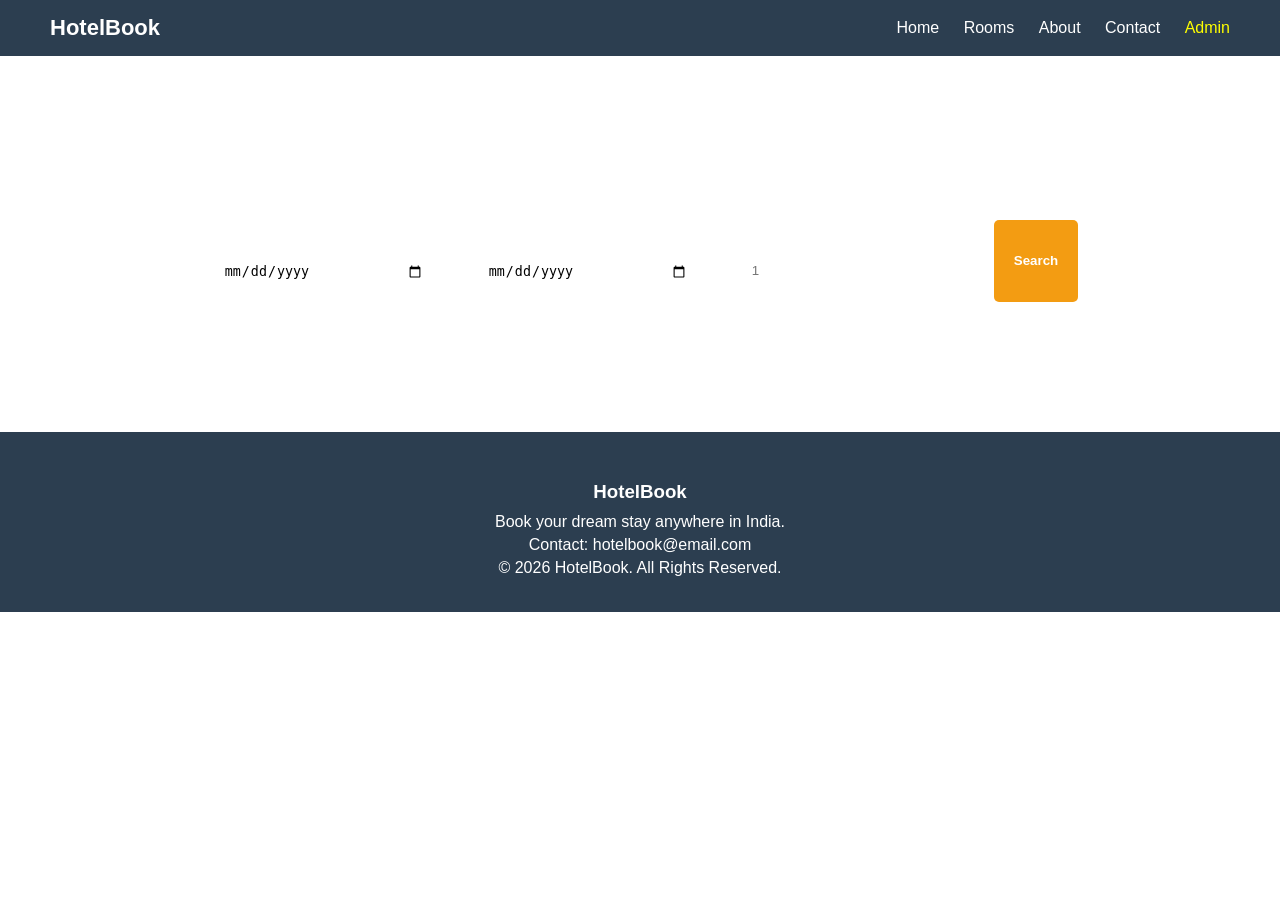
<file: index.html>
<!DOCTYPE html>
<html lang="en">
<head>
<meta charset="UTF-8">
<meta name="viewport" content="width=device-width, initial-scale=1.0">
<title>Hotel Dashboard</title>
<link rel="stylesheet" href="style.css">
</head>
<body>

<header>
    <div class="logo">HotelBook</div>
    <nav>
        <a href="#">Home</a>
        <a href="#">Rooms</a>
        <a href="#">About</a>
        <a href="#">Contact</a>
        <a href="admin-login.html" style="color:yellow;">Admin</a>
    </nav>
</header>

<section class="search">
    <h2>Find Your Perfect Stay</h2>
    <form id="searchForm">
        <div class="form-group">
            <label>Check-in</label>
            <input type="date" id="checkin" required>
        </div>
        <div class="form-group">
            <label>Check-out</label>
            <input type="date" id="checkout" required>
        </div>
        <div class="form-group">
            <label>Guests</label>
            <input type="number" id="guests" placeholder="1" min="1" required>
        </div>
        <button type="submit">Search</button>
    </form>
</section>

<section class="hotels" id="hotelsSection" style="display:none;">
    <h2 class="section-title">Available Hotels</h2>
</section>

<footer>
    <div class="footer-content">
        <h3>HotelBook</h3>
        <p>Book your dream stay anywhere in India.</p>
        <p>Contact: hotelbook@email.com</p>
        <p>© 2026 HotelBook. All Rights Reserved.</p>
    </div>
</footer>

<script>

// Disable past dates
const today = new Date().toISOString().split("T")[0];
document.getElementById("checkin").min = today;
document.getElementById("checkout").min = today;

document.getElementById("checkin").addEventListener("change", function() {
    document.getElementById("checkout").min = this.value;
});

// Hotel list (MUST match booking.html + server.js EXACTLY)
const hotelData = [
    { name: "Luxury Palace Hotel", price: 4999, rating: 5, img: "https://picsum.photos/300/180?1" },
    { name: "Sea View Resort", price: 3499, rating: 5, img: "https://picsum.photos/300/180?2" },
    { name: "Mountain Inn", price: 2999, rating: 5, img: "https://picsum.photos/300/180?3" },
    { name: "City Central Hotel", price: 3999, rating: 4, img: "https://picsum.photos/300/180?4" },
    { name: "Grand Lake Resort", price: 4599, rating: 5, img: "https://picsum.photos/300/180?5" },
    { name: "Forest Edge Inn", price: 2699, rating: 4, img: "https://picsum.photos/300/180?6" }
];

const hotelsSection = document.getElementById("hotelsSection");

document.getElementById("searchForm").addEventListener("submit", function(e) {
    e.preventDefault();

    const checkin = new Date(document.getElementById("checkin").value);
    const checkout = new Date(document.getElementById("checkout").value);
    const guests = parseInt(document.getElementById("guests").value);

    if (checkout <= checkin) {
        alert("Check-out date must be after Check-in date!");
        return;
    }

    if (guests < 1) {
        alert("Guests must be at least 1!");
        return;
    }

    // Clear previous hotels
    hotelsSection.innerHTML = `<h2 class="section-title">Available Hotels</h2>`;

    hotelData.forEach(hotel => {

        const card = document.createElement("div");
        card.className = "hotel-card";

        const button = document.createElement("button");
        button.innerText = "Book Now";
        button.onclick = function() {
            goToBooking(hotel.name);
        };

        card.innerHTML = `
            <img src="${hotel.img}" alt="${hotel.name}">
            <h3>${hotel.name}</h3>
            <p class="rating">${'★'.repeat(hotel.rating)}</p>
            <p class="price">₹${hotel.price} / night</p>
        `;

        card.appendChild(button);
        hotelsSection.appendChild(card);
    });

    hotelsSection.style.display = "grid";
});

// Safe redirect
function goToBooking(hotelName) {
    const encodedName = encodeURIComponent(hotelName.trim());
    window.location.href = "booking.html?hotel=" + encodedName;
}

</script>

</body>
</html>
</file>
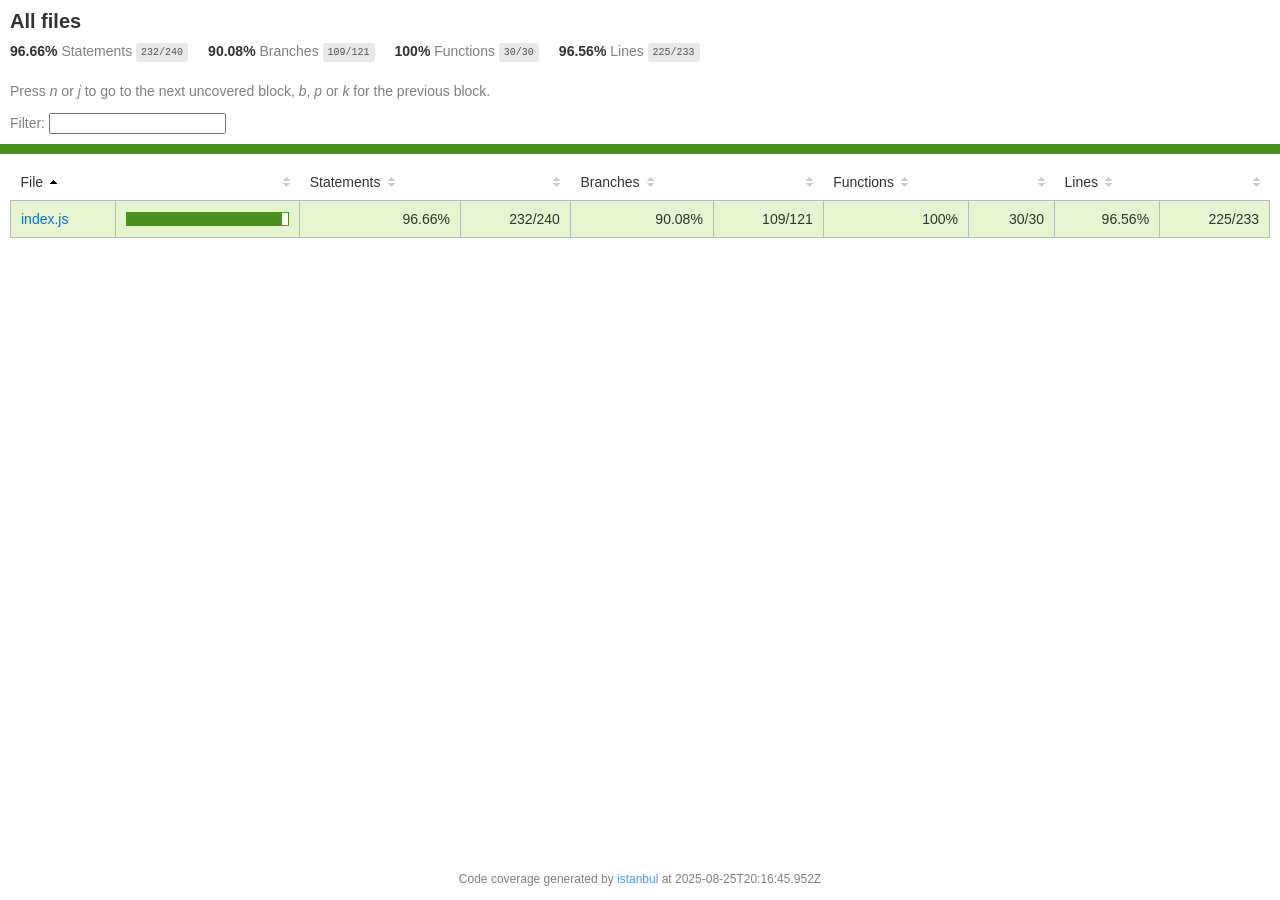
<file: backend/node_modules/kareem/coverage/lcov-report/index.html>
<!doctype html>
<html lang="en">

<head>
    <title>Code coverage report for All files</title>
    <meta charset="utf-8" />
    <link rel="stylesheet" href="prettify.css" />
    <link rel="stylesheet" href="base.css" />
    <link rel="shortcut icon" type="image/x-icon" href="favicon.png" />
    <meta name="viewport" content="width=device-width, initial-scale=1" />
    <style type='text/css'>
        .coverage-summary .sorter {
            background-image: url(sort-arrow-sprite.png);
        }
    </style>
</head>
    
<body>
<div class='wrapper'>
    <div class='pad1'>
        <h1>All files</h1>
        <div class='clearfix'>
            
            <div class='fl pad1y space-right2'>
                <span class="strong">96.66% </span>
                <span class="quiet">Statements</span>
                <span class='fraction'>232/240</span>
            </div>
        
            
            <div class='fl pad1y space-right2'>
                <span class="strong">90.08% </span>
                <span class="quiet">Branches</span>
                <span class='fraction'>109/121</span>
            </div>
        
            
            <div class='fl pad1y space-right2'>
                <span class="strong">100% </span>
                <span class="quiet">Functions</span>
                <span class='fraction'>30/30</span>
            </div>
        
            
            <div class='fl pad1y space-right2'>
                <span class="strong">96.56% </span>
                <span class="quiet">Lines</span>
                <span class='fraction'>225/233</span>
            </div>
        
            
        </div>
        <p class="quiet">
            Press <em>n</em> or <em>j</em> to go to the next uncovered block, <em>b</em>, <em>p</em> or <em>k</em> for the previous block.
        </p>
        <template id="filterTemplate">
            <div class="quiet">
                Filter:
                <input type="search" id="fileSearch">
            </div>
        </template>
    </div>
    <div class='status-line high'></div>
    <div class="pad1">
<table class="coverage-summary">
<thead>
<tr>
   <th data-col="file" data-fmt="html" data-html="true" class="file">File</th>
   <th data-col="pic" data-type="number" data-fmt="html" data-html="true" class="pic"></th>
   <th data-col="statements" data-type="number" data-fmt="pct" class="pct">Statements</th>
   <th data-col="statements_raw" data-type="number" data-fmt="html" class="abs"></th>
   <th data-col="branches" data-type="number" data-fmt="pct" class="pct">Branches</th>
   <th data-col="branches_raw" data-type="number" data-fmt="html" class="abs"></th>
   <th data-col="functions" data-type="number" data-fmt="pct" class="pct">Functions</th>
   <th data-col="functions_raw" data-type="number" data-fmt="html" class="abs"></th>
   <th data-col="lines" data-type="number" data-fmt="pct" class="pct">Lines</th>
   <th data-col="lines_raw" data-type="number" data-fmt="html" class="abs"></th>
</tr>
</thead>
<tbody><tr>
	<td class="file high" data-value="index.js"><a href="index.js.html">index.js</a></td>
	<td data-value="96.66" class="pic high">
	<div class="chart"><div class="cover-fill" style="width: 96%"></div><div class="cover-empty" style="width: 4%"></div></div>
	</td>
	<td data-value="96.66" class="pct high">96.66%</td>
	<td data-value="240" class="abs high">232/240</td>
	<td data-value="90.08" class="pct high">90.08%</td>
	<td data-value="121" class="abs high">109/121</td>
	<td data-value="100" class="pct high">100%</td>
	<td data-value="30" class="abs high">30/30</td>
	<td data-value="96.56" class="pct high">96.56%</td>
	<td data-value="233" class="abs high">225/233</td>
	</tr>

</tbody>
</table>
</div>
                <div class='push'></div><!-- for sticky footer -->
            </div><!-- /wrapper -->
            <div class='footer quiet pad2 space-top1 center small'>
                Code coverage generated by
                <a href="https://istanbul.js.org/" target="_blank" rel="noopener noreferrer">istanbul</a>
                at 2025-08-25T20:16:45.952Z
            </div>
        <script src="prettify.js"></script>
        <script>
            window.onload = function () {
                prettyPrint();
            };
        </script>
        <script src="sorter.js"></script>
        <script src="block-navigation.js"></script>
    </body>
</html>
</file>
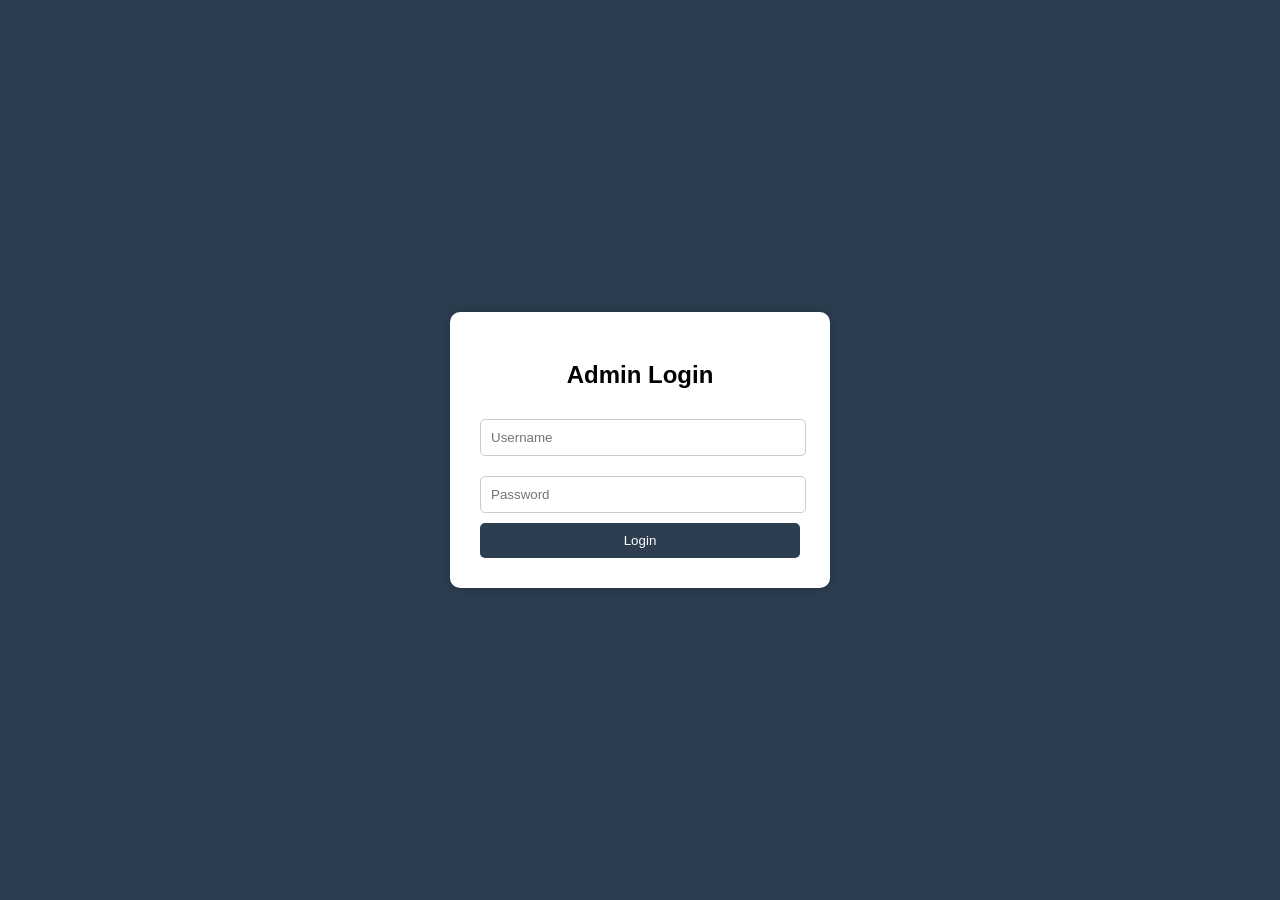
<file: admin-login.html>
<!DOCTYPE html>
<html lang="en">
<head>
    <meta charset="UTF-8">
    <title>Admin Login</title>

    <style>
        body {
            font-family: Arial, sans-serif;
            background: #2c3e50;
            display: flex;
            justify-content: center;
            align-items: center;
            height: 100vh;
            margin: 0;
        }

        .login-box {
            background: white;
            padding: 30px;
            border-radius: 10px;
            width: 320px;
            text-align: center;
            box-shadow: 0 0 15px rgba(0,0,0,0.2);
        }

        h2 {
            margin-bottom: 20px;
        }

        input {
            width: 95%;
            padding: 10px;
            margin: 10px 0;
            border: 1px solid #ccc;
            border-radius: 5px;
        }

        button {
            padding: 10px 20px;
            background: #2c3e50;
            color: white;
            border: none;
            cursor: pointer;
            border-radius: 5px;
            width: 100%;
        }

        button:hover {
            background: #1a252f;
        }
    </style>
</head>

<body>

<div class="login-box">
    <h2>Admin Login</h2>

    <input type="text" id="username" placeholder="Username" required>
    <input type="password" id="password" placeholder="Password" required>

    <button onclick="login()">Login</button>
</div>

<script>
function login() {
    const user = document.getElementById("username").value;
    const pass = document.getElementById("password").value;

    if (user === "admin" && pass === "1234") {
        window.location.href = "admin.html";   
    } else {
        alert("Invalid Username or Password ❌");
    }
}
</script>

</body>
</html>
</file>
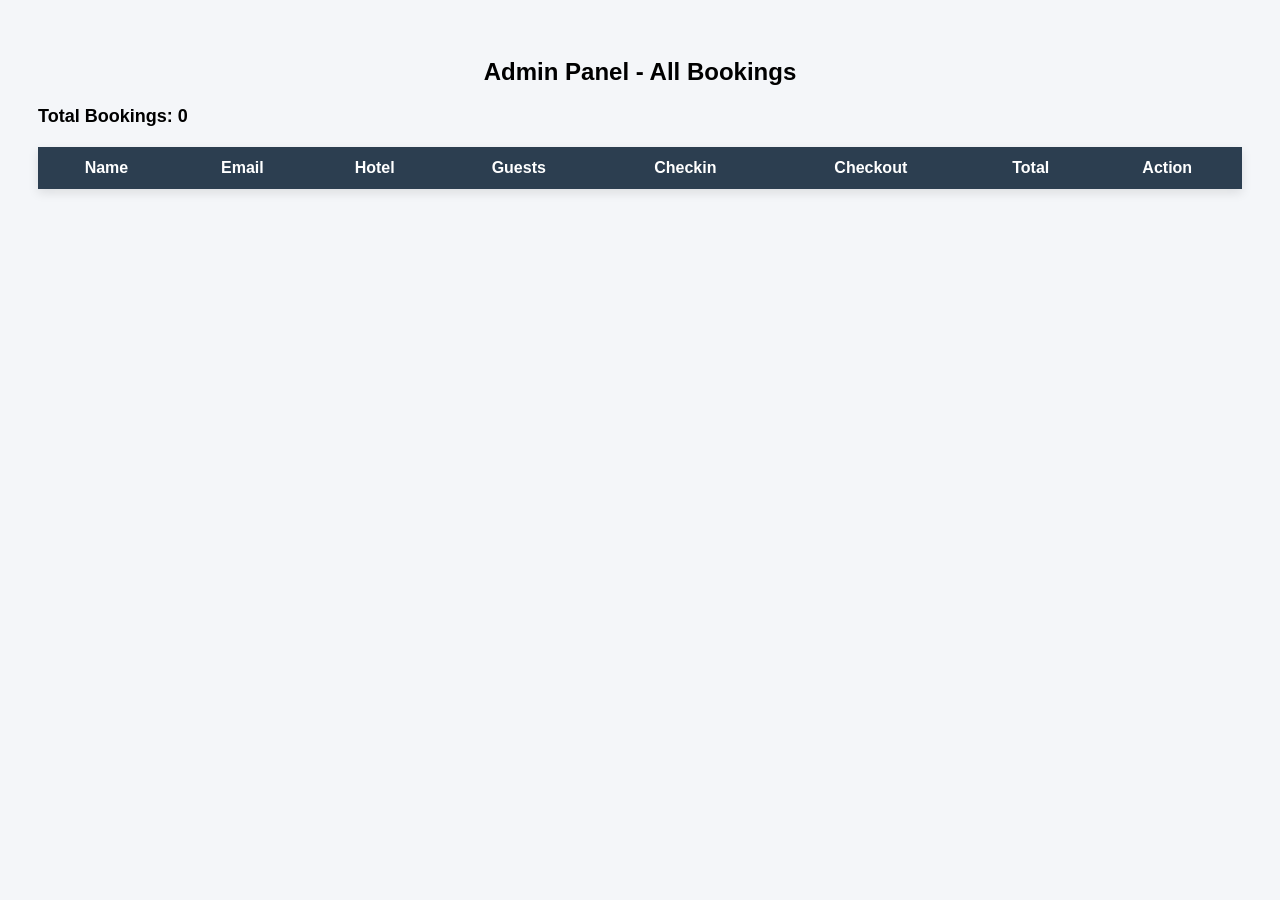
<file: admin.html>
<!DOCTYPE html>
<html>
<head>
    <title>Admin Panel</title>
    <style>
        body {
            font-family: Arial;
            background: #f4f6f9;
            padding: 30px;
        }

        h2 {
            text-align: center;
        }

        .stats {
            margin-bottom: 20px;
            font-size: 18px;
            font-weight: bold;
        }

        table {
            width: 100%;
            border-collapse: collapse;
            background: white;
            box-shadow: 0 4px 10px rgba(0,0,0,0.1);
        }

        th {
            background: #2c3e50;
            color: white;
            padding: 12px;
        }

        td {
            padding: 10px;
            text-align: center;
        }

        tr:nth-child(even) {
            background: #f2f2f2;
        }

        .edit-btn {
            background: blue;
            color: white;
            padding: 5px 10px;
            border: none;
            border-radius: 5px;
            margin-right: 5px;
            cursor: pointer;
        }

        .delete-btn {
            background: red;
            color: white;
            padding: 5px 10px;
            border: none;
            border-radius: 5px;
            cursor: pointer;
        }

        .edit-btn:hover {
            background: darkblue;
        }

        .delete-btn:hover {
            background: darkred;
        }
    </style>
</head>
<body>

<h2>Admin Panel - All Bookings</h2>

<div class="stats">
    Total Bookings: <span id="totalCount">0</span>
</div>

<table id="bookingTable">
    <thead>
        <tr>
            <th>Name</th>
            <th>Email</th>
            <th>Hotel</th>
            <th>Guests</th>
            <th>Checkin</th>
            <th>Checkout</th>
            <th>Total</th>
            <th>Action</th>
        </tr>
    </thead>
    <tbody></tbody>
</table>

<script>

async function loadBookings() {

    const response = await fetch("http://localhost:5000/api/bookings");
    const data = await response.json();

    const tableBody = document.querySelector("#bookingTable tbody");
    tableBody.innerHTML = "";

    document.getElementById("totalCount").innerText = data.length;

    data.forEach(booking => {

        const row = document.createElement("tr");

        row.innerHTML = `
            <td>${booking.name}</td>
            <td>${booking.email}</td>
            <td>${booking.hotel}</td>
            <td>${booking.guests}</td>
            <td>${booking.checkin}</td>
            <td>${booking.checkout}</td>
            <td>${booking.total}</td>
            <td>
                <button class="edit-btn" onclick="editBooking('${booking._id}', ${booking.guests})">
                    Edit
                </button>
                <button class="delete-btn" onclick="deleteBooking('${booking._id}')">
                    Delete
                </button>
            </td>
        `;

        tableBody.appendChild(row);
    });
}


// ==============================
// DELETE BOOKING
// ==============================
async function deleteBooking(id) {

    const confirmDelete = confirm("Are you sure you want to delete this booking?");
    if (!confirmDelete) return;

    await fetch(`http://localhost:5000/api/bookings/${id}`, {
        method: "DELETE"
    });

    alert("Booking Deleted ✅");
    loadBookings();
}


// ==============================
// EDIT BOOKING (Update Guests)
// ==============================
async function editBooking(id, currentGuests) {

    const newGuests = prompt("Enter new guest count:", currentGuests);

    if (!newGuests || newGuests < 1) {
        alert("Invalid guest count ❌");
        return;
    }

    await fetch(`http://localhost:5000/api/bookings/${id}`, {
        method: "PUT",
        headers: {
            "Content-Type": "application/json"
        },
        body: JSON.stringify({
            guests: newGuests
        })
    });

    alert("Booking Updated Successfully ✏️");
    loadBookings();
}


loadBookings();

</script>

</body>
</html>
</file>
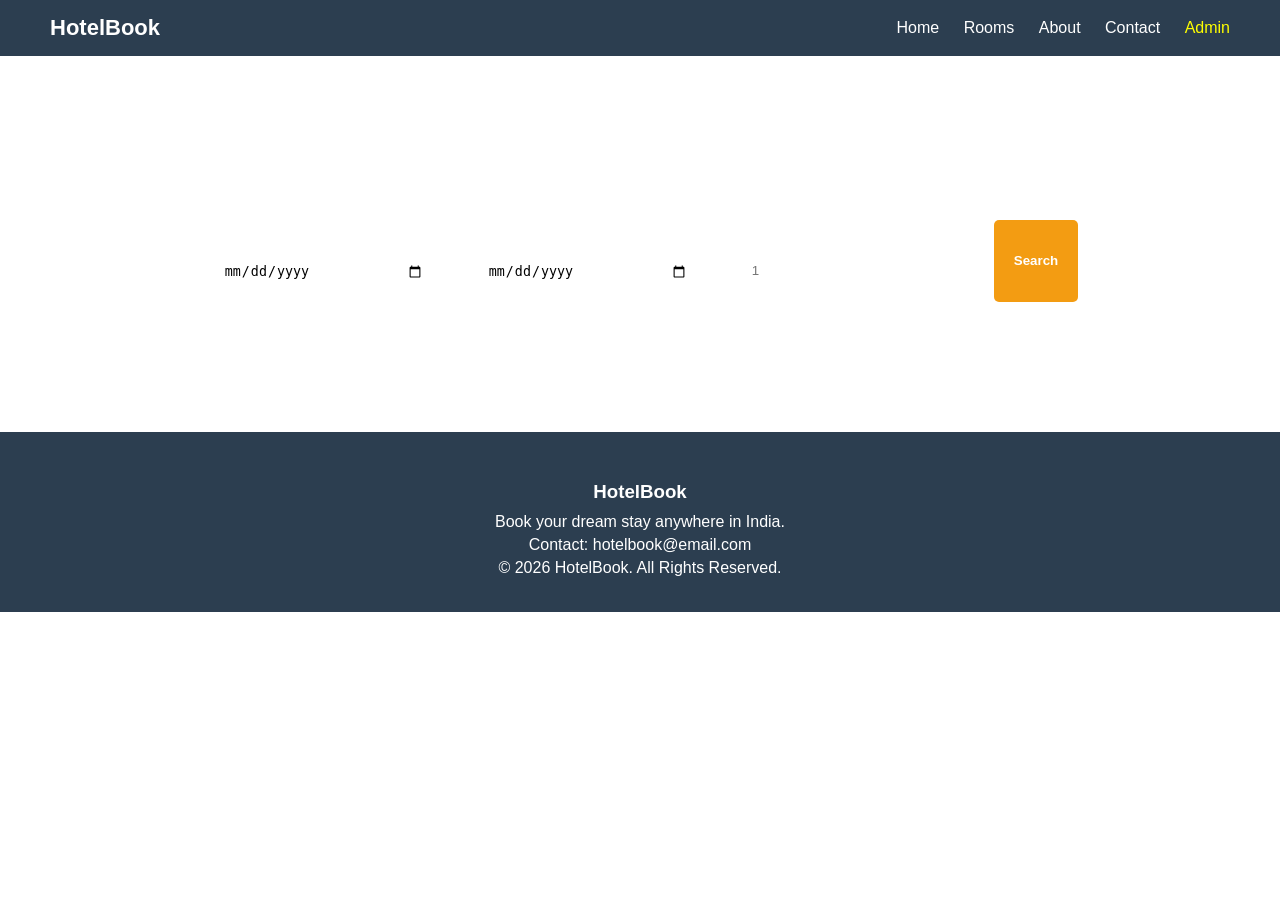
<file: booking.html>
<!DOCTYPE html>
<html lang="en">
<head>
    <meta charset="UTF-8">
    <title>Booking Page</title>
    <meta name="viewport" content="width=device-width, initial-scale=1.0">
</head>

<body style="font-family: Arial; background:#f4f6f9; padding:30px;">

<h2>Complete Your Booking</h2>

<form id="bookingForm">

    <label>Hotel Name</label><br>
    <input type="text" id="hotelName" readonly><br><br>

    <label>Your Name</label><br>
    <input type="text" id="userName" required><br><br>

    <label>Email</label><br>
    <input type="email" id="userEmail" required><br><br>

    <label>Guests</label><br>
    <input type="number" id="guestCount" min="1" required><br><br>

    <label>Check-in</label><br>
    <input type="date" id="checkinDate" required><br><br>

    <label>Check-out</label><br>
    <input type="date" id="checkoutDate" required><br><br>

    <button type="submit">Confirm Booking</button>

</form>

<div id="confirmation" style="display:none; margin-top:20px;">
    <h3>Booking Confirmed 🎉</h3>
    <p id="summary"></p>
    <button onclick="goHome()">Back to Home</button>
</div>

<script>

// Get hotel from URL safely
const params = new URLSearchParams(window.location.search);
let hotel = params.get("hotel");

if (hotel) {
    hotel = decodeURIComponent(hotel).trim();
}

// Hotel Prices (MUST match server.js exactly)
const hotelPrices = {
    "Luxury Palace Hotel": 4999,
    "Sea View Resort": 3499,
    "Mountain Inn": 2999,
    "City Central Hotel": 3999,
    "Grand Lake Resort": 4599,
    "Forest Edge Inn": 2699
};

// Validate hotel properly
if (hotel && Object.keys(hotelPrices).includes(hotel)) {
    document.getElementById("hotelName").value = hotel;
} else {
    alert("Invalid hotel selection ❌");
    window.location.href = "index.html";
}

// Date validation
const today = new Date().toISOString().split("T")[0];
document.getElementById("checkinDate").min = today;
document.getElementById("checkoutDate").min = today;

document.getElementById("checkinDate").addEventListener("change", function () {
    document.getElementById("checkoutDate").min = this.value;
});

document.getElementById("bookingForm").addEventListener("submit", async function (e) {
    e.preventDefault();

    const name = document.getElementById("userName").value.trim();
    const email = document.getElementById("userEmail").value.trim();
    const guests = parseInt(document.getElementById("guestCount").value);
    const checkinValue = document.getElementById("checkinDate").value;
    const checkoutValue = document.getElementById("checkoutDate").value;

    const checkin = new Date(checkinValue);
    const checkout = new Date(checkoutValue);

    if (checkout <= checkin) {
        alert("Checkout must be after Checkin");
        return;
    }

    const nights = (checkout - checkin) / (1000 * 60 * 60 * 24);
    const total = hotelPrices[hotel] * nights;

    const bookingData = {
        name,
        email,
        hotel,
        guests,
        checkin: checkinValue,
        checkout: checkoutValue,
        total
    };

    try {
        const response = await fetch("http://localhost:5000/api/book", {
            method: "POST",
            headers: { "Content-Type": "application/json" },
            body: JSON.stringify(bookingData)
        });

        const result = await response.json();

        if (!response.ok) {
            alert(result.message);
            return;
        }

        document.getElementById("summary").innerHTML =
            "Name: " + name +
            "<br>Email: " + email +
            "<br>Hotel: " + hotel +
            "<br>Guests: " + guests +
            "<br>Nights: " + nights +
            "<br>Total: ₹" + total;

        document.getElementById("bookingForm").style.display = "none";
        document.getElementById("confirmation").style.display = "block";

    } catch (error) {
        alert("Server not running ❌");
    }
});

function goHome() {
    window.location.href = "index.html";
}

</script>

</body>
</html>
</file>
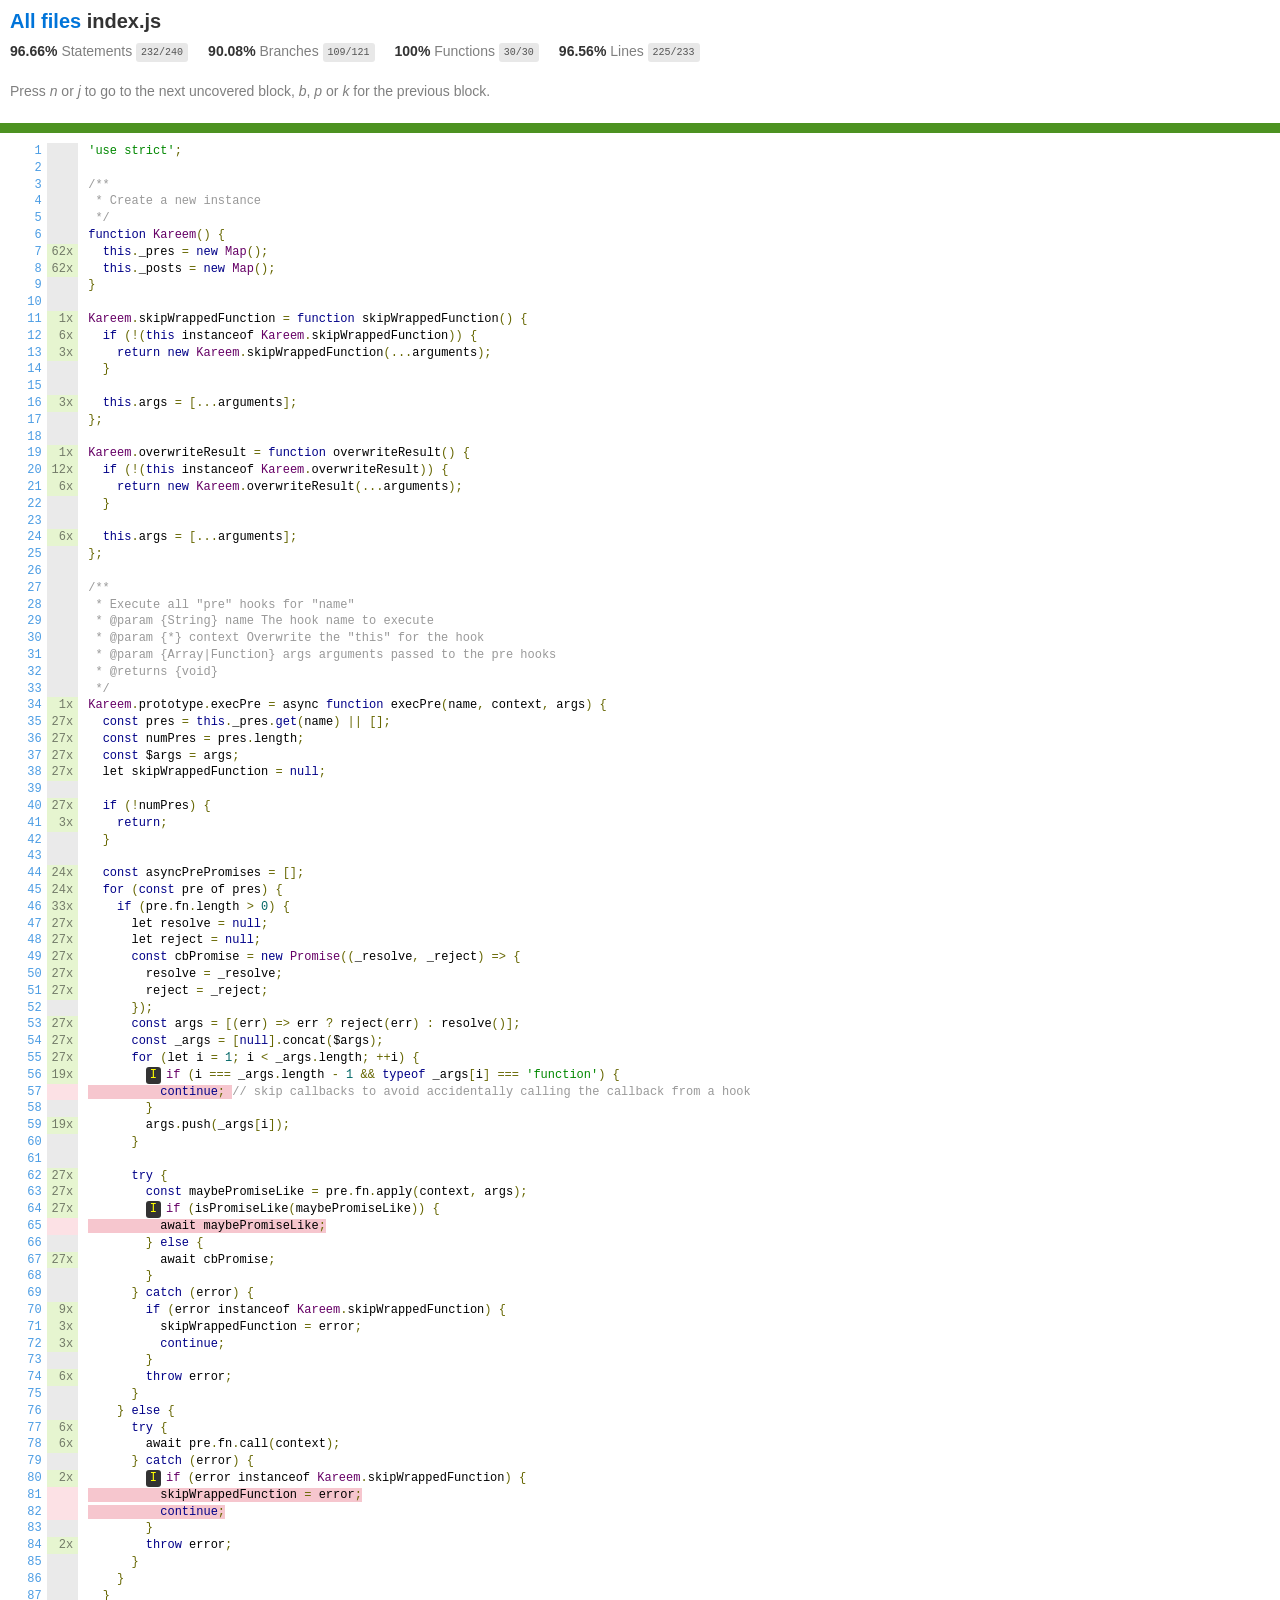
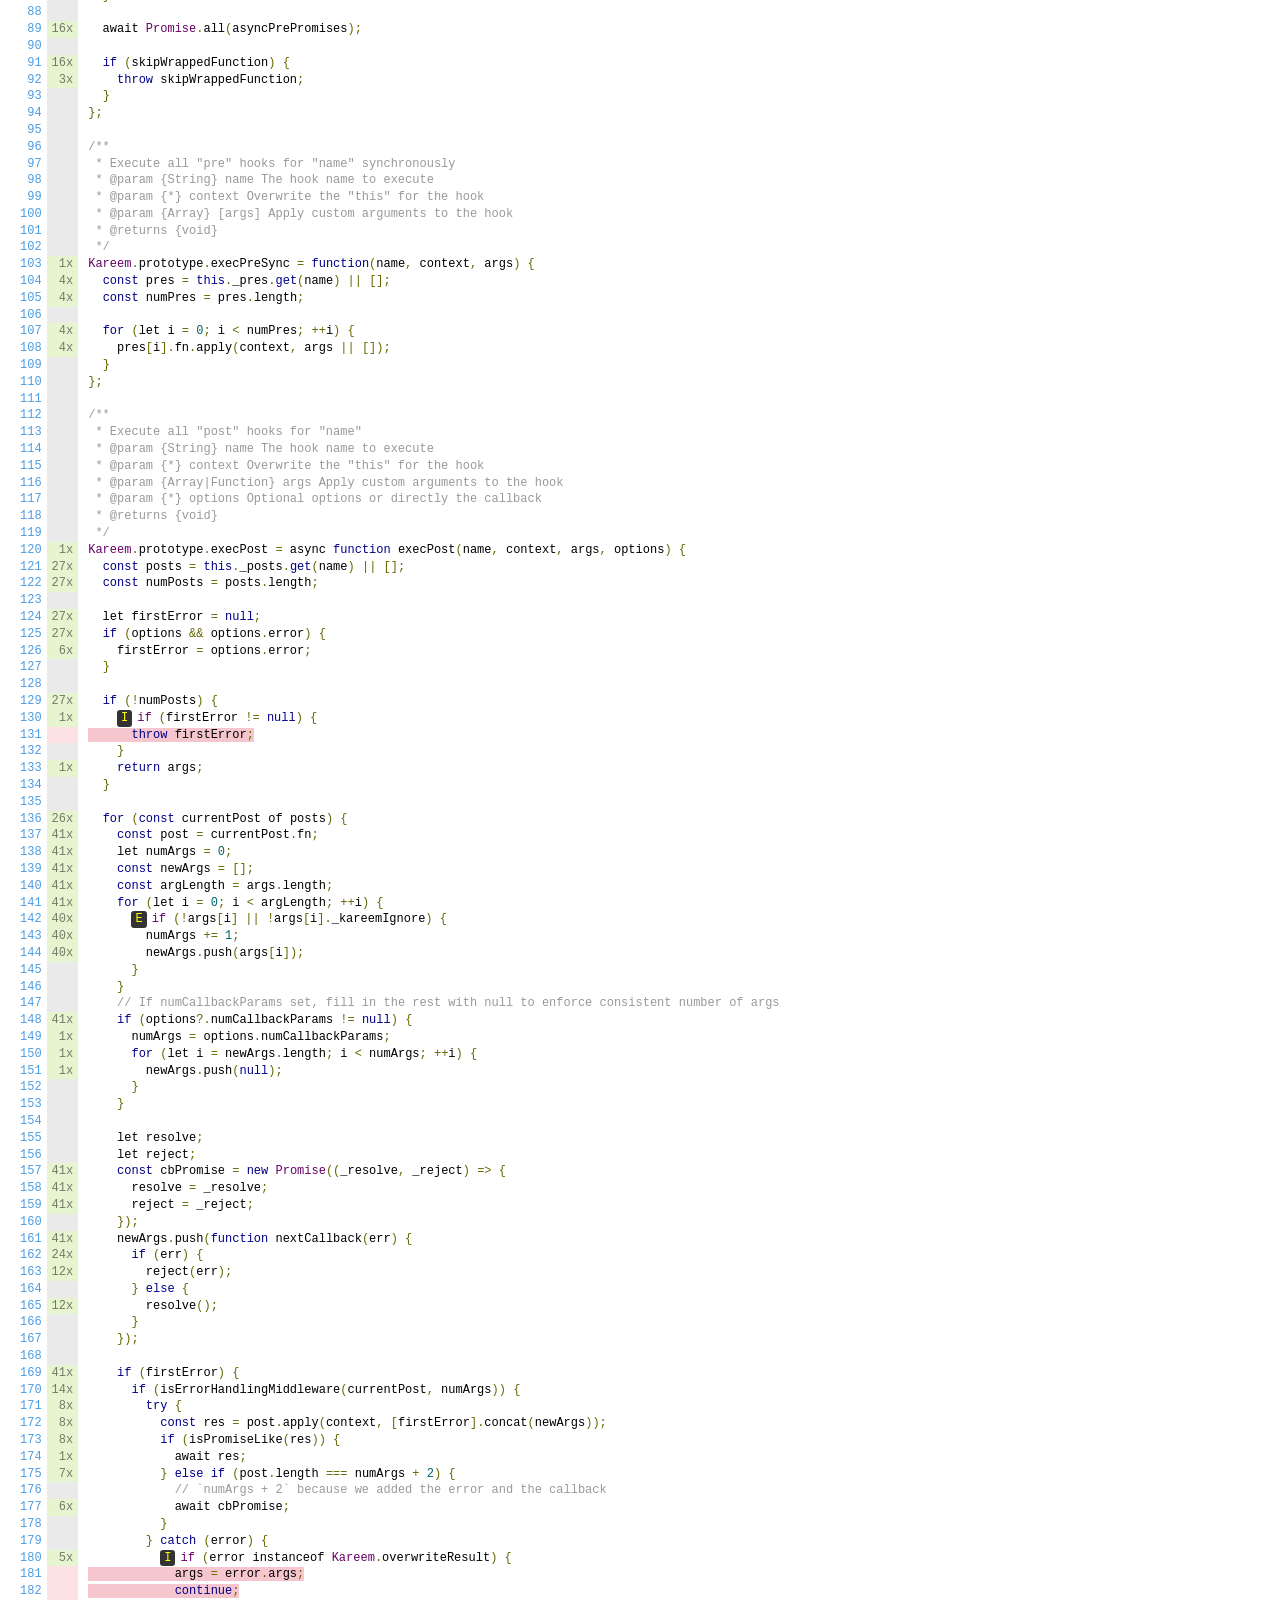
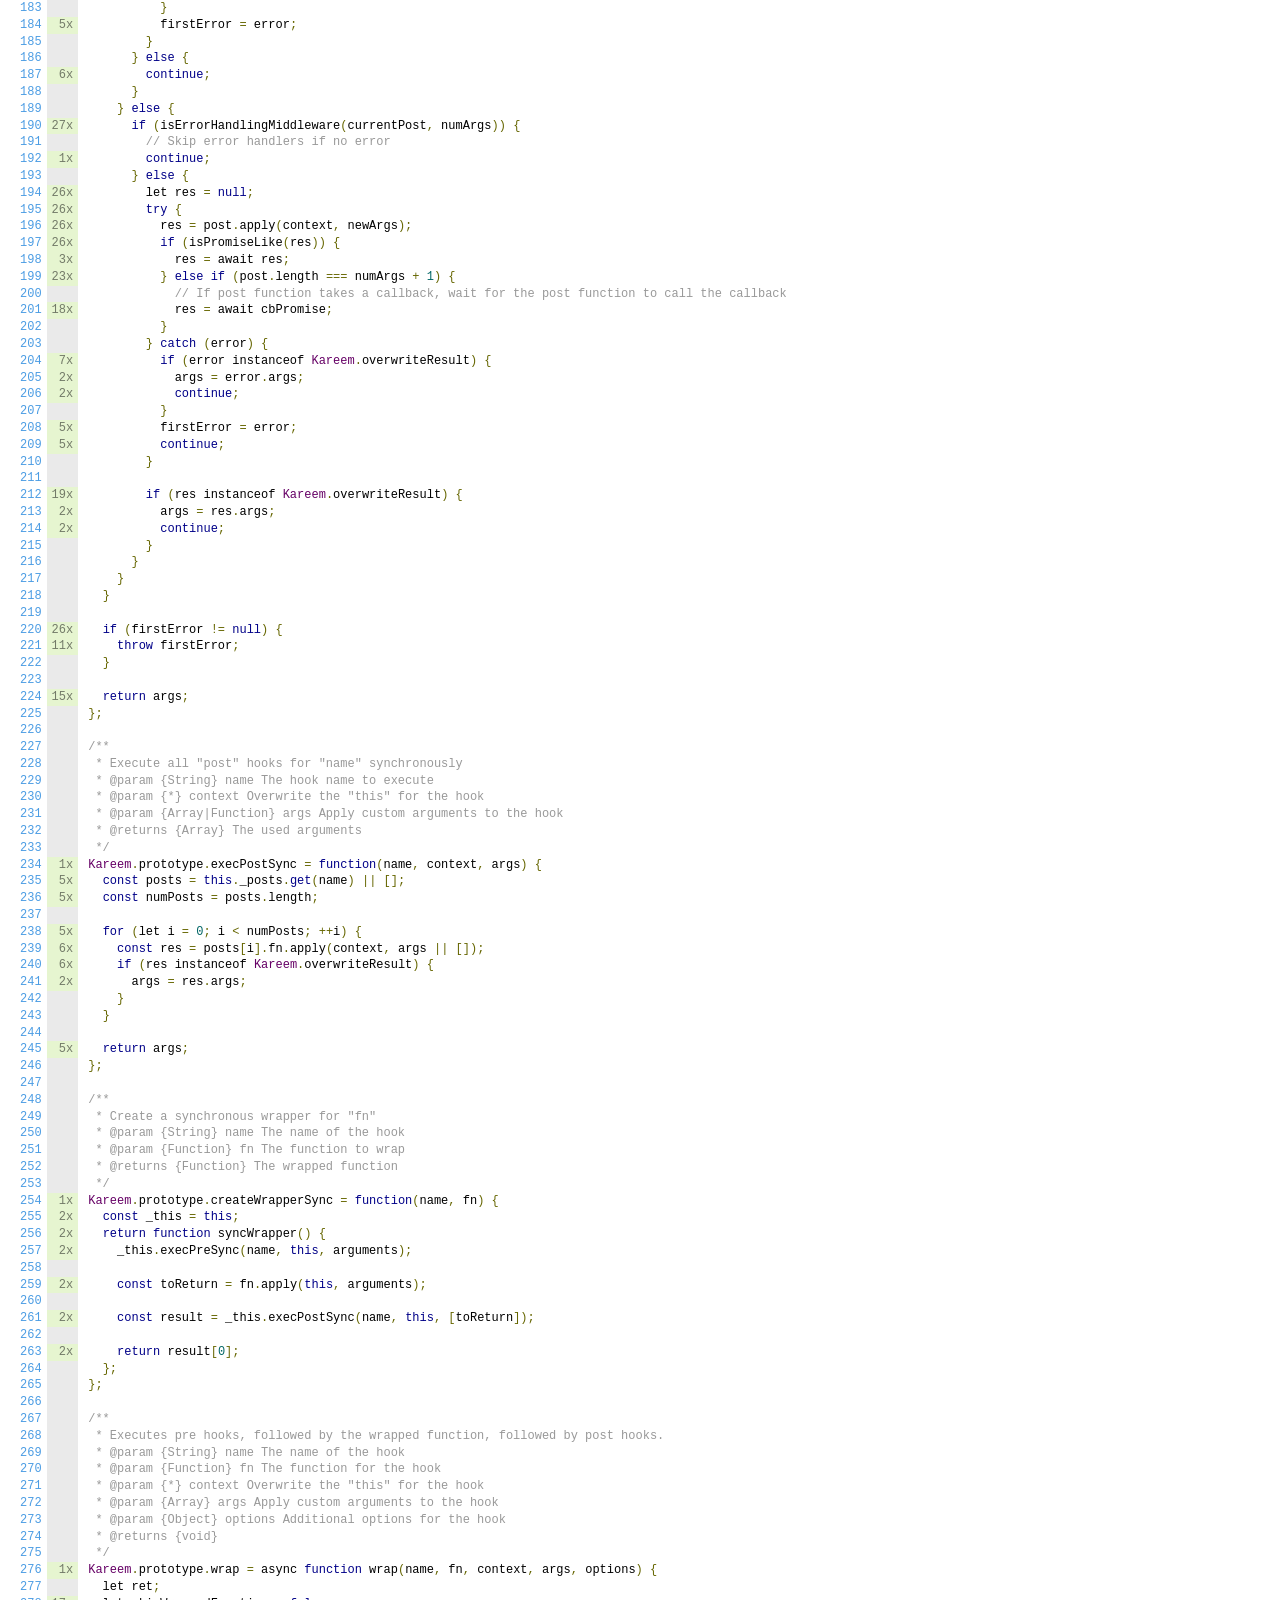
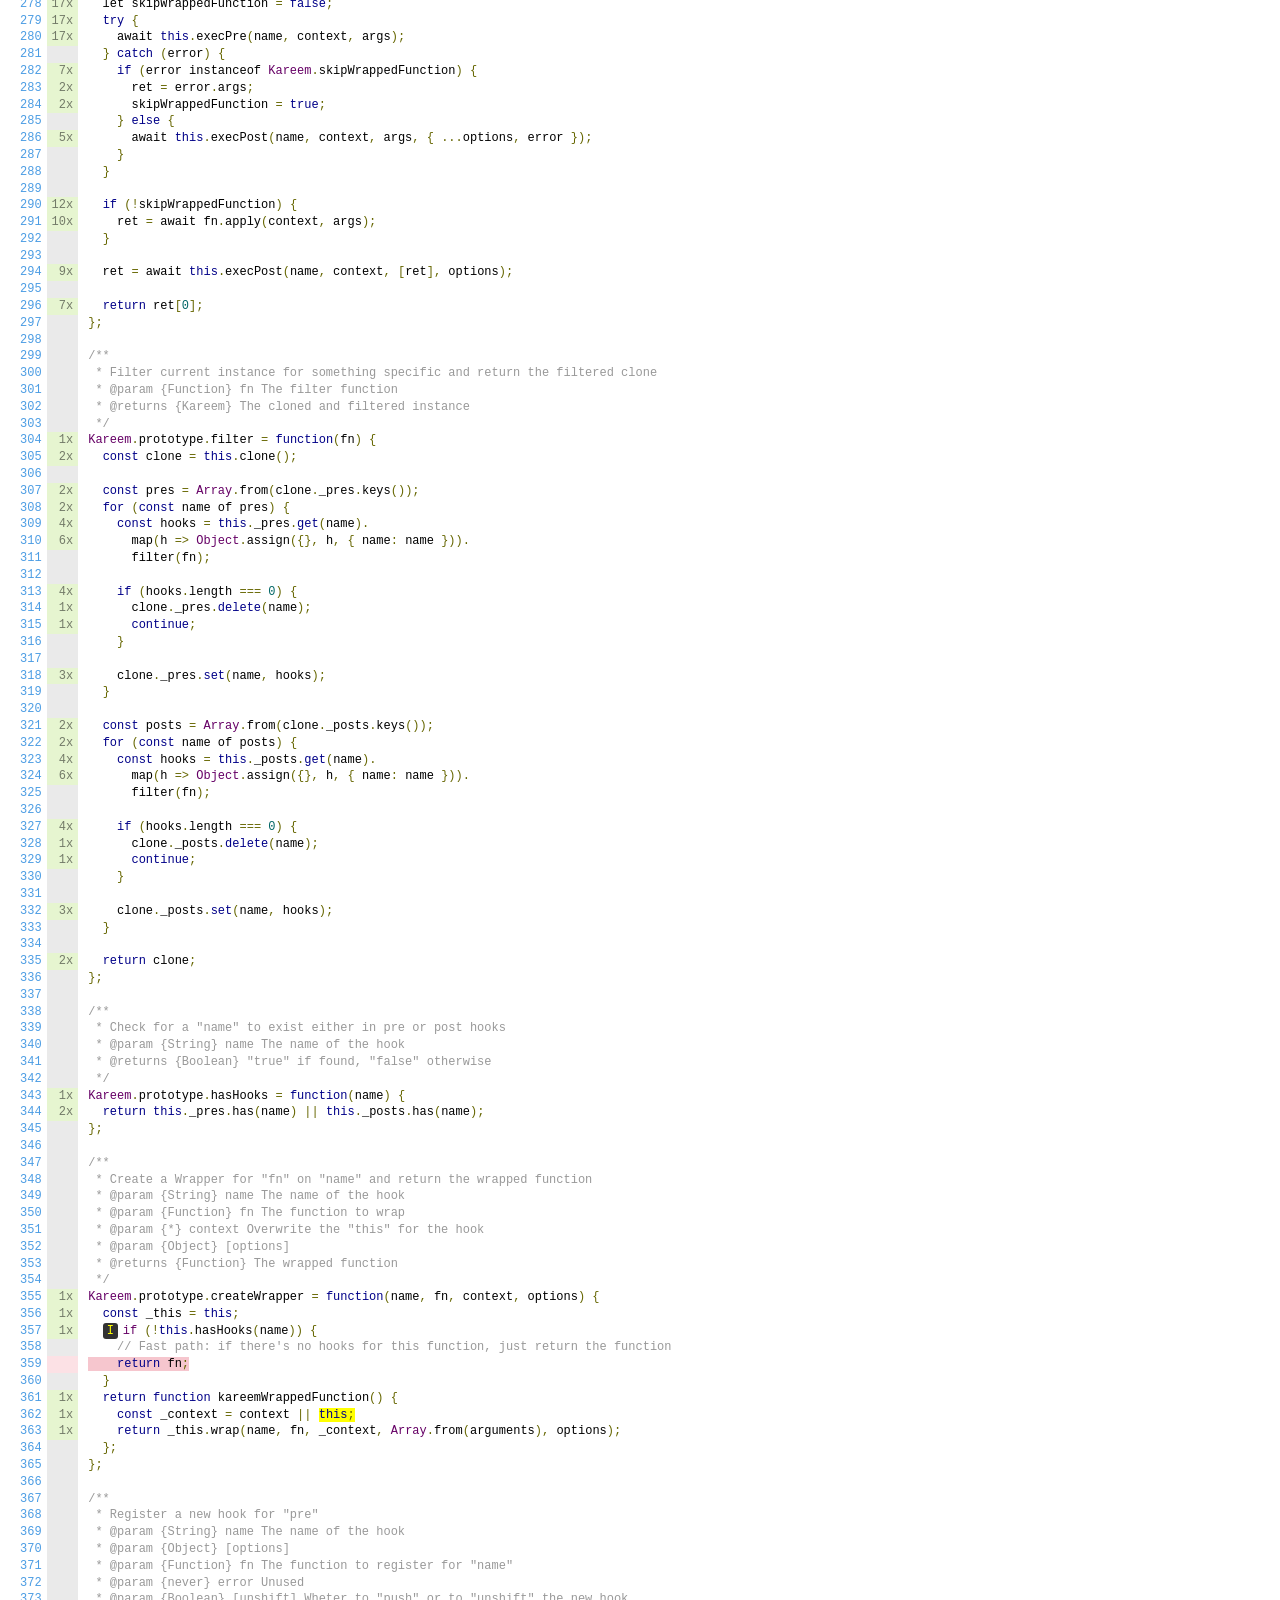
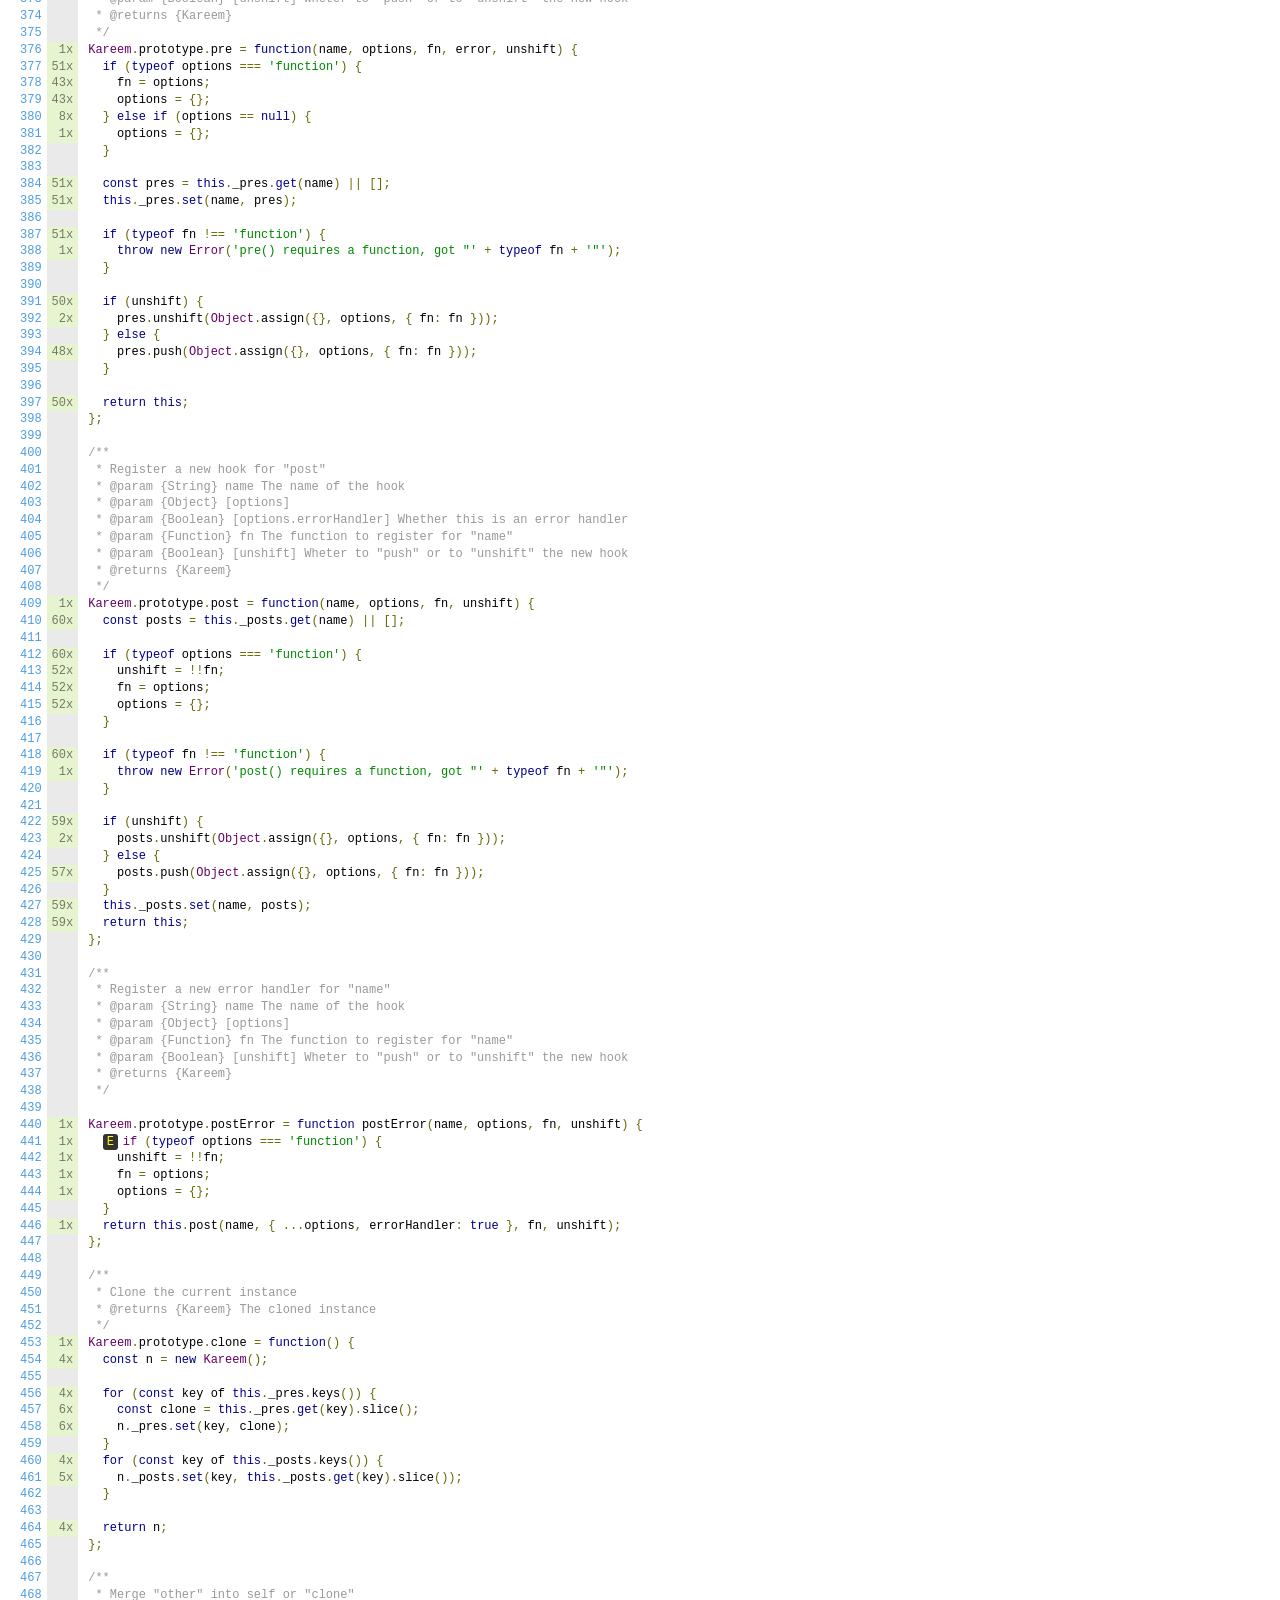
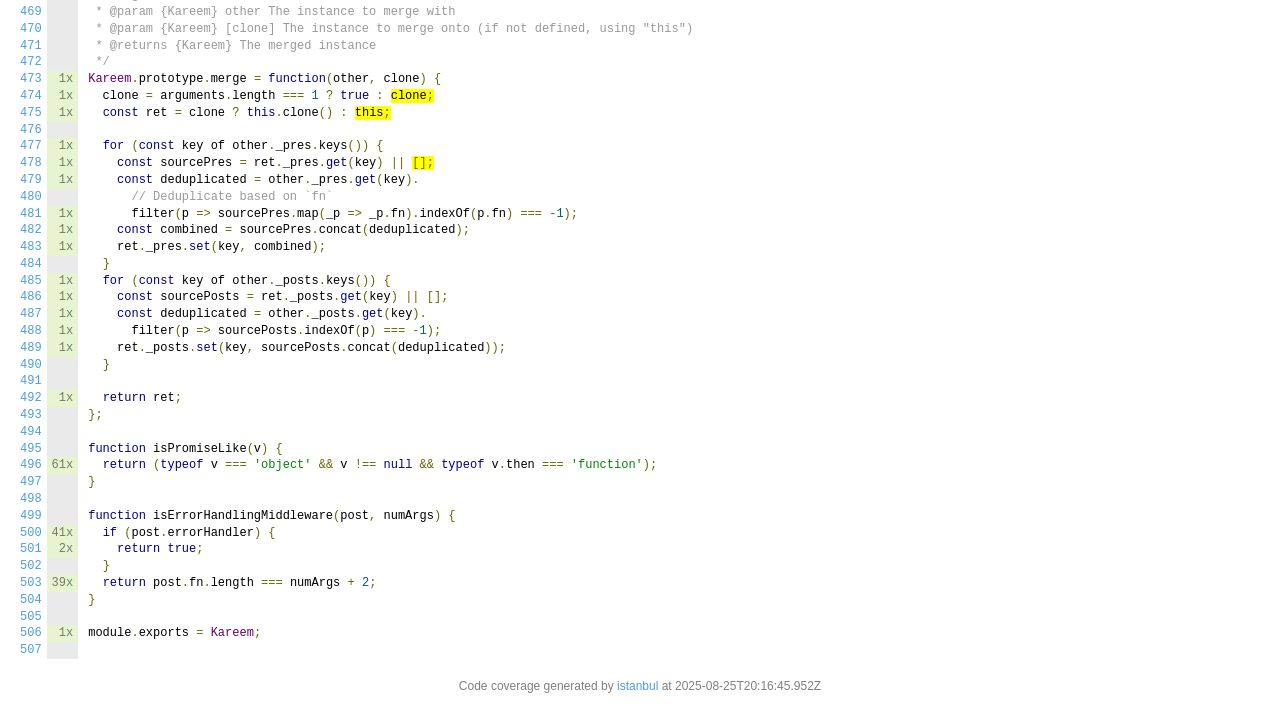
<file: backend/node_modules/kareem/coverage/lcov-report/index.js.html>
<!doctype html>
<html lang="en">

<head>
    <title>Code coverage report for index.js</title>
    <meta charset="utf-8" />
    <link rel="stylesheet" href="prettify.css" />
    <link rel="stylesheet" href="base.css" />
    <link rel="shortcut icon" type="image/x-icon" href="favicon.png" />
    <meta name="viewport" content="width=device-width, initial-scale=1" />
    <style type='text/css'>
        .coverage-summary .sorter {
            background-image: url(sort-arrow-sprite.png);
        }
    </style>
</head>
    
<body>
<div class='wrapper'>
    <div class='pad1'>
        <h1><a href="index.html">All files</a> index.js</h1>
        <div class='clearfix'>
            
            <div class='fl pad1y space-right2'>
                <span class="strong">96.66% </span>
                <span class="quiet">Statements</span>
                <span class='fraction'>232/240</span>
            </div>
        
            
            <div class='fl pad1y space-right2'>
                <span class="strong">90.08% </span>
                <span class="quiet">Branches</span>
                <span class='fraction'>109/121</span>
            </div>
        
            
            <div class='fl pad1y space-right2'>
                <span class="strong">100% </span>
                <span class="quiet">Functions</span>
                <span class='fraction'>30/30</span>
            </div>
        
            
            <div class='fl pad1y space-right2'>
                <span class="strong">96.56% </span>
                <span class="quiet">Lines</span>
                <span class='fraction'>225/233</span>
            </div>
        
            
        </div>
        <p class="quiet">
            Press <em>n</em> or <em>j</em> to go to the next uncovered block, <em>b</em>, <em>p</em> or <em>k</em> for the previous block.
        </p>
        <template id="filterTemplate">
            <div class="quiet">
                Filter:
                <input type="search" id="fileSearch">
            </div>
        </template>
    </div>
    <div class='status-line high'></div>
    <pre><table class="coverage">
<tr><td class="line-count quiet"><a name='L1'></a><a href='#L1'>1</a>
<a name='L2'></a><a href='#L2'>2</a>
<a name='L3'></a><a href='#L3'>3</a>
<a name='L4'></a><a href='#L4'>4</a>
<a name='L5'></a><a href='#L5'>5</a>
<a name='L6'></a><a href='#L6'>6</a>
<a name='L7'></a><a href='#L7'>7</a>
<a name='L8'></a><a href='#L8'>8</a>
<a name='L9'></a><a href='#L9'>9</a>
<a name='L10'></a><a href='#L10'>10</a>
<a name='L11'></a><a href='#L11'>11</a>
<a name='L12'></a><a href='#L12'>12</a>
<a name='L13'></a><a href='#L13'>13</a>
<a name='L14'></a><a href='#L14'>14</a>
<a name='L15'></a><a href='#L15'>15</a>
<a name='L16'></a><a href='#L16'>16</a>
<a name='L17'></a><a href='#L17'>17</a>
<a name='L18'></a><a href='#L18'>18</a>
<a name='L19'></a><a href='#L19'>19</a>
<a name='L20'></a><a href='#L20'>20</a>
<a name='L21'></a><a href='#L21'>21</a>
<a name='L22'></a><a href='#L22'>22</a>
<a name='L23'></a><a href='#L23'>23</a>
<a name='L24'></a><a href='#L24'>24</a>
<a name='L25'></a><a href='#L25'>25</a>
<a name='L26'></a><a href='#L26'>26</a>
<a name='L27'></a><a href='#L27'>27</a>
<a name='L28'></a><a href='#L28'>28</a>
<a name='L29'></a><a href='#L29'>29</a>
<a name='L30'></a><a href='#L30'>30</a>
<a name='L31'></a><a href='#L31'>31</a>
<a name='L32'></a><a href='#L32'>32</a>
<a name='L33'></a><a href='#L33'>33</a>
<a name='L34'></a><a href='#L34'>34</a>
<a name='L35'></a><a href='#L35'>35</a>
<a name='L36'></a><a href='#L36'>36</a>
<a name='L37'></a><a href='#L37'>37</a>
<a name='L38'></a><a href='#L38'>38</a>
<a name='L39'></a><a href='#L39'>39</a>
<a name='L40'></a><a href='#L40'>40</a>
<a name='L41'></a><a href='#L41'>41</a>
<a name='L42'></a><a href='#L42'>42</a>
<a name='L43'></a><a href='#L43'>43</a>
<a name='L44'></a><a href='#L44'>44</a>
<a name='L45'></a><a href='#L45'>45</a>
<a name='L46'></a><a href='#L46'>46</a>
<a name='L47'></a><a href='#L47'>47</a>
<a name='L48'></a><a href='#L48'>48</a>
<a name='L49'></a><a href='#L49'>49</a>
<a name='L50'></a><a href='#L50'>50</a>
<a name='L51'></a><a href='#L51'>51</a>
<a name='L52'></a><a href='#L52'>52</a>
<a name='L53'></a><a href='#L53'>53</a>
<a name='L54'></a><a href='#L54'>54</a>
<a name='L55'></a><a href='#L55'>55</a>
<a name='L56'></a><a href='#L56'>56</a>
<a name='L57'></a><a href='#L57'>57</a>
<a name='L58'></a><a href='#L58'>58</a>
<a name='L59'></a><a href='#L59'>59</a>
<a name='L60'></a><a href='#L60'>60</a>
<a name='L61'></a><a href='#L61'>61</a>
<a name='L62'></a><a href='#L62'>62</a>
<a name='L63'></a><a href='#L63'>63</a>
<a name='L64'></a><a href='#L64'>64</a>
<a name='L65'></a><a href='#L65'>65</a>
<a name='L66'></a><a href='#L66'>66</a>
<a name='L67'></a><a href='#L67'>67</a>
<a name='L68'></a><a href='#L68'>68</a>
<a name='L69'></a><a href='#L69'>69</a>
<a name='L70'></a><a href='#L70'>70</a>
<a name='L71'></a><a href='#L71'>71</a>
<a name='L72'></a><a href='#L72'>72</a>
<a name='L73'></a><a href='#L73'>73</a>
<a name='L74'></a><a href='#L74'>74</a>
<a name='L75'></a><a href='#L75'>75</a>
<a name='L76'></a><a href='#L76'>76</a>
<a name='L77'></a><a href='#L77'>77</a>
<a name='L78'></a><a href='#L78'>78</a>
<a name='L79'></a><a href='#L79'>79</a>
<a name='L80'></a><a href='#L80'>80</a>
<a name='L81'></a><a href='#L81'>81</a>
<a name='L82'></a><a href='#L82'>82</a>
<a name='L83'></a><a href='#L83'>83</a>
<a name='L84'></a><a href='#L84'>84</a>
<a name='L85'></a><a href='#L85'>85</a>
<a name='L86'></a><a href='#L86'>86</a>
<a name='L87'></a><a href='#L87'>87</a>
<a name='L88'></a><a href='#L88'>88</a>
<a name='L89'></a><a href='#L89'>89</a>
<a name='L90'></a><a href='#L90'>90</a>
<a name='L91'></a><a href='#L91'>91</a>
<a name='L92'></a><a href='#L92'>92</a>
<a name='L93'></a><a href='#L93'>93</a>
<a name='L94'></a><a href='#L94'>94</a>
<a name='L95'></a><a href='#L95'>95</a>
<a name='L96'></a><a href='#L96'>96</a>
<a name='L97'></a><a href='#L97'>97</a>
<a name='L98'></a><a href='#L98'>98</a>
<a name='L99'></a><a href='#L99'>99</a>
<a name='L100'></a><a href='#L100'>100</a>
<a name='L101'></a><a href='#L101'>101</a>
<a name='L102'></a><a href='#L102'>102</a>
<a name='L103'></a><a href='#L103'>103</a>
<a name='L104'></a><a href='#L104'>104</a>
<a name='L105'></a><a href='#L105'>105</a>
<a name='L106'></a><a href='#L106'>106</a>
<a name='L107'></a><a href='#L107'>107</a>
<a name='L108'></a><a href='#L108'>108</a>
<a name='L109'></a><a href='#L109'>109</a>
<a name='L110'></a><a href='#L110'>110</a>
<a name='L111'></a><a href='#L111'>111</a>
<a name='L112'></a><a href='#L112'>112</a>
<a name='L113'></a><a href='#L113'>113</a>
<a name='L114'></a><a href='#L114'>114</a>
<a name='L115'></a><a href='#L115'>115</a>
<a name='L116'></a><a href='#L116'>116</a>
<a name='L117'></a><a href='#L117'>117</a>
<a name='L118'></a><a href='#L118'>118</a>
<a name='L119'></a><a href='#L119'>119</a>
<a name='L120'></a><a href='#L120'>120</a>
<a name='L121'></a><a href='#L121'>121</a>
<a name='L122'></a><a href='#L122'>122</a>
<a name='L123'></a><a href='#L123'>123</a>
<a name='L124'></a><a href='#L124'>124</a>
<a name='L125'></a><a href='#L125'>125</a>
<a name='L126'></a><a href='#L126'>126</a>
<a name='L127'></a><a href='#L127'>127</a>
<a name='L128'></a><a href='#L128'>128</a>
<a name='L129'></a><a href='#L129'>129</a>
<a name='L130'></a><a href='#L130'>130</a>
<a name='L131'></a><a href='#L131'>131</a>
<a name='L132'></a><a href='#L132'>132</a>
<a name='L133'></a><a href='#L133'>133</a>
<a name='L134'></a><a href='#L134'>134</a>
<a name='L135'></a><a href='#L135'>135</a>
<a name='L136'></a><a href='#L136'>136</a>
<a name='L137'></a><a href='#L137'>137</a>
<a name='L138'></a><a href='#L138'>138</a>
<a name='L139'></a><a href='#L139'>139</a>
<a name='L140'></a><a href='#L140'>140</a>
<a name='L141'></a><a href='#L141'>141</a>
<a name='L142'></a><a href='#L142'>142</a>
<a name='L143'></a><a href='#L143'>143</a>
<a name='L144'></a><a href='#L144'>144</a>
<a name='L145'></a><a href='#L145'>145</a>
<a name='L146'></a><a href='#L146'>146</a>
<a name='L147'></a><a href='#L147'>147</a>
<a name='L148'></a><a href='#L148'>148</a>
<a name='L149'></a><a href='#L149'>149</a>
<a name='L150'></a><a href='#L150'>150</a>
<a name='L151'></a><a href='#L151'>151</a>
<a name='L152'></a><a href='#L152'>152</a>
<a name='L153'></a><a href='#L153'>153</a>
<a name='L154'></a><a href='#L154'>154</a>
<a name='L155'></a><a href='#L155'>155</a>
<a name='L156'></a><a href='#L156'>156</a>
<a name='L157'></a><a href='#L157'>157</a>
<a name='L158'></a><a href='#L158'>158</a>
<a name='L159'></a><a href='#L159'>159</a>
<a name='L160'></a><a href='#L160'>160</a>
<a name='L161'></a><a href='#L161'>161</a>
<a name='L162'></a><a href='#L162'>162</a>
<a name='L163'></a><a href='#L163'>163</a>
<a name='L164'></a><a href='#L164'>164</a>
<a name='L165'></a><a href='#L165'>165</a>
<a name='L166'></a><a href='#L166'>166</a>
<a name='L167'></a><a href='#L167'>167</a>
<a name='L168'></a><a href='#L168'>168</a>
<a name='L169'></a><a href='#L169'>169</a>
<a name='L170'></a><a href='#L170'>170</a>
<a name='L171'></a><a href='#L171'>171</a>
<a name='L172'></a><a href='#L172'>172</a>
<a name='L173'></a><a href='#L173'>173</a>
<a name='L174'></a><a href='#L174'>174</a>
<a name='L175'></a><a href='#L175'>175</a>
<a name='L176'></a><a href='#L176'>176</a>
<a name='L177'></a><a href='#L177'>177</a>
<a name='L178'></a><a href='#L178'>178</a>
<a name='L179'></a><a href='#L179'>179</a>
<a name='L180'></a><a href='#L180'>180</a>
<a name='L181'></a><a href='#L181'>181</a>
<a name='L182'></a><a href='#L182'>182</a>
<a name='L183'></a><a href='#L183'>183</a>
<a name='L184'></a><a href='#L184'>184</a>
<a name='L185'></a><a href='#L185'>185</a>
<a name='L186'></a><a href='#L186'>186</a>
<a name='L187'></a><a href='#L187'>187</a>
<a name='L188'></a><a href='#L188'>188</a>
<a name='L189'></a><a href='#L189'>189</a>
<a name='L190'></a><a href='#L190'>190</a>
<a name='L191'></a><a href='#L191'>191</a>
<a name='L192'></a><a href='#L192'>192</a>
<a name='L193'></a><a href='#L193'>193</a>
<a name='L194'></a><a href='#L194'>194</a>
<a name='L195'></a><a href='#L195'>195</a>
<a name='L196'></a><a href='#L196'>196</a>
<a name='L197'></a><a href='#L197'>197</a>
<a name='L198'></a><a href='#L198'>198</a>
<a name='L199'></a><a href='#L199'>199</a>
<a name='L200'></a><a href='#L200'>200</a>
<a name='L201'></a><a href='#L201'>201</a>
<a name='L202'></a><a href='#L202'>202</a>
<a name='L203'></a><a href='#L203'>203</a>
<a name='L204'></a><a href='#L204'>204</a>
<a name='L205'></a><a href='#L205'>205</a>
<a name='L206'></a><a href='#L206'>206</a>
<a name='L207'></a><a href='#L207'>207</a>
<a name='L208'></a><a href='#L208'>208</a>
<a name='L209'></a><a href='#L209'>209</a>
<a name='L210'></a><a href='#L210'>210</a>
<a name='L211'></a><a href='#L211'>211</a>
<a name='L212'></a><a href='#L212'>212</a>
<a name='L213'></a><a href='#L213'>213</a>
<a name='L214'></a><a href='#L214'>214</a>
<a name='L215'></a><a href='#L215'>215</a>
<a name='L216'></a><a href='#L216'>216</a>
<a name='L217'></a><a href='#L217'>217</a>
<a name='L218'></a><a href='#L218'>218</a>
<a name='L219'></a><a href='#L219'>219</a>
<a name='L220'></a><a href='#L220'>220</a>
<a name='L221'></a><a href='#L221'>221</a>
<a name='L222'></a><a href='#L222'>222</a>
<a name='L223'></a><a href='#L223'>223</a>
<a name='L224'></a><a href='#L224'>224</a>
<a name='L225'></a><a href='#L225'>225</a>
<a name='L226'></a><a href='#L226'>226</a>
<a name='L227'></a><a href='#L227'>227</a>
<a name='L228'></a><a href='#L228'>228</a>
<a name='L229'></a><a href='#L229'>229</a>
<a name='L230'></a><a href='#L230'>230</a>
<a name='L231'></a><a href='#L231'>231</a>
<a name='L232'></a><a href='#L232'>232</a>
<a name='L233'></a><a href='#L233'>233</a>
<a name='L234'></a><a href='#L234'>234</a>
<a name='L235'></a><a href='#L235'>235</a>
<a name='L236'></a><a href='#L236'>236</a>
<a name='L237'></a><a href='#L237'>237</a>
<a name='L238'></a><a href='#L238'>238</a>
<a name='L239'></a><a href='#L239'>239</a>
<a name='L240'></a><a href='#L240'>240</a>
<a name='L241'></a><a href='#L241'>241</a>
<a name='L242'></a><a href='#L242'>242</a>
<a name='L243'></a><a href='#L243'>243</a>
<a name='L244'></a><a href='#L244'>244</a>
<a name='L245'></a><a href='#L245'>245</a>
<a name='L246'></a><a href='#L246'>246</a>
<a name='L247'></a><a href='#L247'>247</a>
<a name='L248'></a><a href='#L248'>248</a>
<a name='L249'></a><a href='#L249'>249</a>
<a name='L250'></a><a href='#L250'>250</a>
<a name='L251'></a><a href='#L251'>251</a>
<a name='L252'></a><a href='#L252'>252</a>
<a name='L253'></a><a href='#L253'>253</a>
<a name='L254'></a><a href='#L254'>254</a>
<a name='L255'></a><a href='#L255'>255</a>
<a name='L256'></a><a href='#L256'>256</a>
<a name='L257'></a><a href='#L257'>257</a>
<a name='L258'></a><a href='#L258'>258</a>
<a name='L259'></a><a href='#L259'>259</a>
<a name='L260'></a><a href='#L260'>260</a>
<a name='L261'></a><a href='#L261'>261</a>
<a name='L262'></a><a href='#L262'>262</a>
<a name='L263'></a><a href='#L263'>263</a>
<a name='L264'></a><a href='#L264'>264</a>
<a name='L265'></a><a href='#L265'>265</a>
<a name='L266'></a><a href='#L266'>266</a>
<a name='L267'></a><a href='#L267'>267</a>
<a name='L268'></a><a href='#L268'>268</a>
<a name='L269'></a><a href='#L269'>269</a>
<a name='L270'></a><a href='#L270'>270</a>
<a name='L271'></a><a href='#L271'>271</a>
<a name='L272'></a><a href='#L272'>272</a>
<a name='L273'></a><a href='#L273'>273</a>
<a name='L274'></a><a href='#L274'>274</a>
<a name='L275'></a><a href='#L275'>275</a>
<a name='L276'></a><a href='#L276'>276</a>
<a name='L277'></a><a href='#L277'>277</a>
<a name='L278'></a><a href='#L278'>278</a>
<a name='L279'></a><a href='#L279'>279</a>
<a name='L280'></a><a href='#L280'>280</a>
<a name='L281'></a><a href='#L281'>281</a>
<a name='L282'></a><a href='#L282'>282</a>
<a name='L283'></a><a href='#L283'>283</a>
<a name='L284'></a><a href='#L284'>284</a>
<a name='L285'></a><a href='#L285'>285</a>
<a name='L286'></a><a href='#L286'>286</a>
<a name='L287'></a><a href='#L287'>287</a>
<a name='L288'></a><a href='#L288'>288</a>
<a name='L289'></a><a href='#L289'>289</a>
<a name='L290'></a><a href='#L290'>290</a>
<a name='L291'></a><a href='#L291'>291</a>
<a name='L292'></a><a href='#L292'>292</a>
<a name='L293'></a><a href='#L293'>293</a>
<a name='L294'></a><a href='#L294'>294</a>
<a name='L295'></a><a href='#L295'>295</a>
<a name='L296'></a><a href='#L296'>296</a>
<a name='L297'></a><a href='#L297'>297</a>
<a name='L298'></a><a href='#L298'>298</a>
<a name='L299'></a><a href='#L299'>299</a>
<a name='L300'></a><a href='#L300'>300</a>
<a name='L301'></a><a href='#L301'>301</a>
<a name='L302'></a><a href='#L302'>302</a>
<a name='L303'></a><a href='#L303'>303</a>
<a name='L304'></a><a href='#L304'>304</a>
<a name='L305'></a><a href='#L305'>305</a>
<a name='L306'></a><a href='#L306'>306</a>
<a name='L307'></a><a href='#L307'>307</a>
<a name='L308'></a><a href='#L308'>308</a>
<a name='L309'></a><a href='#L309'>309</a>
<a name='L310'></a><a href='#L310'>310</a>
<a name='L311'></a><a href='#L311'>311</a>
<a name='L312'></a><a href='#L312'>312</a>
<a name='L313'></a><a href='#L313'>313</a>
<a name='L314'></a><a href='#L314'>314</a>
<a name='L315'></a><a href='#L315'>315</a>
<a name='L316'></a><a href='#L316'>316</a>
<a name='L317'></a><a href='#L317'>317</a>
<a name='L318'></a><a href='#L318'>318</a>
<a name='L319'></a><a href='#L319'>319</a>
<a name='L320'></a><a href='#L320'>320</a>
<a name='L321'></a><a href='#L321'>321</a>
<a name='L322'></a><a href='#L322'>322</a>
<a name='L323'></a><a href='#L323'>323</a>
<a name='L324'></a><a href='#L324'>324</a>
<a name='L325'></a><a href='#L325'>325</a>
<a name='L326'></a><a href='#L326'>326</a>
<a name='L327'></a><a href='#L327'>327</a>
<a name='L328'></a><a href='#L328'>328</a>
<a name='L329'></a><a href='#L329'>329</a>
<a name='L330'></a><a href='#L330'>330</a>
<a name='L331'></a><a href='#L331'>331</a>
<a name='L332'></a><a href='#L332'>332</a>
<a name='L333'></a><a href='#L333'>333</a>
<a name='L334'></a><a href='#L334'>334</a>
<a name='L335'></a><a href='#L335'>335</a>
<a name='L336'></a><a href='#L336'>336</a>
<a name='L337'></a><a href='#L337'>337</a>
<a name='L338'></a><a href='#L338'>338</a>
<a name='L339'></a><a href='#L339'>339</a>
<a name='L340'></a><a href='#L340'>340</a>
<a name='L341'></a><a href='#L341'>341</a>
<a name='L342'></a><a href='#L342'>342</a>
<a name='L343'></a><a href='#L343'>343</a>
<a name='L344'></a><a href='#L344'>344</a>
<a name='L345'></a><a href='#L345'>345</a>
<a name='L346'></a><a href='#L346'>346</a>
<a name='L347'></a><a href='#L347'>347</a>
<a name='L348'></a><a href='#L348'>348</a>
<a name='L349'></a><a href='#L349'>349</a>
<a name='L350'></a><a href='#L350'>350</a>
<a name='L351'></a><a href='#L351'>351</a>
<a name='L352'></a><a href='#L352'>352</a>
<a name='L353'></a><a href='#L353'>353</a>
<a name='L354'></a><a href='#L354'>354</a>
<a name='L355'></a><a href='#L355'>355</a>
<a name='L356'></a><a href='#L356'>356</a>
<a name='L357'></a><a href='#L357'>357</a>
<a name='L358'></a><a href='#L358'>358</a>
<a name='L359'></a><a href='#L359'>359</a>
<a name='L360'></a><a href='#L360'>360</a>
<a name='L361'></a><a href='#L361'>361</a>
<a name='L362'></a><a href='#L362'>362</a>
<a name='L363'></a><a href='#L363'>363</a>
<a name='L364'></a><a href='#L364'>364</a>
<a name='L365'></a><a href='#L365'>365</a>
<a name='L366'></a><a href='#L366'>366</a>
<a name='L367'></a><a href='#L367'>367</a>
<a name='L368'></a><a href='#L368'>368</a>
<a name='L369'></a><a href='#L369'>369</a>
<a name='L370'></a><a href='#L370'>370</a>
<a name='L371'></a><a href='#L371'>371</a>
<a name='L372'></a><a href='#L372'>372</a>
<a name='L373'></a><a href='#L373'>373</a>
<a name='L374'></a><a href='#L374'>374</a>
<a name='L375'></a><a href='#L375'>375</a>
<a name='L376'></a><a href='#L376'>376</a>
<a name='L377'></a><a href='#L377'>377</a>
<a name='L378'></a><a href='#L378'>378</a>
<a name='L379'></a><a href='#L379'>379</a>
<a name='L380'></a><a href='#L380'>380</a>
<a name='L381'></a><a href='#L381'>381</a>
<a name='L382'></a><a href='#L382'>382</a>
<a name='L383'></a><a href='#L383'>383</a>
<a name='L384'></a><a href='#L384'>384</a>
<a name='L385'></a><a href='#L385'>385</a>
<a name='L386'></a><a href='#L386'>386</a>
<a name='L387'></a><a href='#L387'>387</a>
<a name='L388'></a><a href='#L388'>388</a>
<a name='L389'></a><a href='#L389'>389</a>
<a name='L390'></a><a href='#L390'>390</a>
<a name='L391'></a><a href='#L391'>391</a>
<a name='L392'></a><a href='#L392'>392</a>
<a name='L393'></a><a href='#L393'>393</a>
<a name='L394'></a><a href='#L394'>394</a>
<a name='L395'></a><a href='#L395'>395</a>
<a name='L396'></a><a href='#L396'>396</a>
<a name='L397'></a><a href='#L397'>397</a>
<a name='L398'></a><a href='#L398'>398</a>
<a name='L399'></a><a href='#L399'>399</a>
<a name='L400'></a><a href='#L400'>400</a>
<a name='L401'></a><a href='#L401'>401</a>
<a name='L402'></a><a href='#L402'>402</a>
<a name='L403'></a><a href='#L403'>403</a>
<a name='L404'></a><a href='#L404'>404</a>
<a name='L405'></a><a href='#L405'>405</a>
<a name='L406'></a><a href='#L406'>406</a>
<a name='L407'></a><a href='#L407'>407</a>
<a name='L408'></a><a href='#L408'>408</a>
<a name='L409'></a><a href='#L409'>409</a>
<a name='L410'></a><a href='#L410'>410</a>
<a name='L411'></a><a href='#L411'>411</a>
<a name='L412'></a><a href='#L412'>412</a>
<a name='L413'></a><a href='#L413'>413</a>
<a name='L414'></a><a href='#L414'>414</a>
<a name='L415'></a><a href='#L415'>415</a>
<a name='L416'></a><a href='#L416'>416</a>
<a name='L417'></a><a href='#L417'>417</a>
<a name='L418'></a><a href='#L418'>418</a>
<a name='L419'></a><a href='#L419'>419</a>
<a name='L420'></a><a href='#L420'>420</a>
<a name='L421'></a><a href='#L421'>421</a>
<a name='L422'></a><a href='#L422'>422</a>
<a name='L423'></a><a href='#L423'>423</a>
<a name='L424'></a><a href='#L424'>424</a>
<a name='L425'></a><a href='#L425'>425</a>
<a name='L426'></a><a href='#L426'>426</a>
<a name='L427'></a><a href='#L427'>427</a>
<a name='L428'></a><a href='#L428'>428</a>
<a name='L429'></a><a href='#L429'>429</a>
<a name='L430'></a><a href='#L430'>430</a>
<a name='L431'></a><a href='#L431'>431</a>
<a name='L432'></a><a href='#L432'>432</a>
<a name='L433'></a><a href='#L433'>433</a>
<a name='L434'></a><a href='#L434'>434</a>
<a name='L435'></a><a href='#L435'>435</a>
<a name='L436'></a><a href='#L436'>436</a>
<a name='L437'></a><a href='#L437'>437</a>
<a name='L438'></a><a href='#L438'>438</a>
<a name='L439'></a><a href='#L439'>439</a>
<a name='L440'></a><a href='#L440'>440</a>
<a name='L441'></a><a href='#L441'>441</a>
<a name='L442'></a><a href='#L442'>442</a>
<a name='L443'></a><a href='#L443'>443</a>
<a name='L444'></a><a href='#L444'>444</a>
<a name='L445'></a><a href='#L445'>445</a>
<a name='L446'></a><a href='#L446'>446</a>
<a name='L447'></a><a href='#L447'>447</a>
<a name='L448'></a><a href='#L448'>448</a>
<a name='L449'></a><a href='#L449'>449</a>
<a name='L450'></a><a href='#L450'>450</a>
<a name='L451'></a><a href='#L451'>451</a>
<a name='L452'></a><a href='#L452'>452</a>
<a name='L453'></a><a href='#L453'>453</a>
<a name='L454'></a><a href='#L454'>454</a>
<a name='L455'></a><a href='#L455'>455</a>
<a name='L456'></a><a href='#L456'>456</a>
<a name='L457'></a><a href='#L457'>457</a>
<a name='L458'></a><a href='#L458'>458</a>
<a name='L459'></a><a href='#L459'>459</a>
<a name='L460'></a><a href='#L460'>460</a>
<a name='L461'></a><a href='#L461'>461</a>
<a name='L462'></a><a href='#L462'>462</a>
<a name='L463'></a><a href='#L463'>463</a>
<a name='L464'></a><a href='#L464'>464</a>
<a name='L465'></a><a href='#L465'>465</a>
<a name='L466'></a><a href='#L466'>466</a>
<a name='L467'></a><a href='#L467'>467</a>
<a name='L468'></a><a href='#L468'>468</a>
<a name='L469'></a><a href='#L469'>469</a>
<a name='L470'></a><a href='#L470'>470</a>
<a name='L471'></a><a href='#L471'>471</a>
<a name='L472'></a><a href='#L472'>472</a>
<a name='L473'></a><a href='#L473'>473</a>
<a name='L474'></a><a href='#L474'>474</a>
<a name='L475'></a><a href='#L475'>475</a>
<a name='L476'></a><a href='#L476'>476</a>
<a name='L477'></a><a href='#L477'>477</a>
<a name='L478'></a><a href='#L478'>478</a>
<a name='L479'></a><a href='#L479'>479</a>
<a name='L480'></a><a href='#L480'>480</a>
<a name='L481'></a><a href='#L481'>481</a>
<a name='L482'></a><a href='#L482'>482</a>
<a name='L483'></a><a href='#L483'>483</a>
<a name='L484'></a><a href='#L484'>484</a>
<a name='L485'></a><a href='#L485'>485</a>
<a name='L486'></a><a href='#L486'>486</a>
<a name='L487'></a><a href='#L487'>487</a>
<a name='L488'></a><a href='#L488'>488</a>
<a name='L489'></a><a href='#L489'>489</a>
<a name='L490'></a><a href='#L490'>490</a>
<a name='L491'></a><a href='#L491'>491</a>
<a name='L492'></a><a href='#L492'>492</a>
<a name='L493'></a><a href='#L493'>493</a>
<a name='L494'></a><a href='#L494'>494</a>
<a name='L495'></a><a href='#L495'>495</a>
<a name='L496'></a><a href='#L496'>496</a>
<a name='L497'></a><a href='#L497'>497</a>
<a name='L498'></a><a href='#L498'>498</a>
<a name='L499'></a><a href='#L499'>499</a>
<a name='L500'></a><a href='#L500'>500</a>
<a name='L501'></a><a href='#L501'>501</a>
<a name='L502'></a><a href='#L502'>502</a>
<a name='L503'></a><a href='#L503'>503</a>
<a name='L504'></a><a href='#L504'>504</a>
<a name='L505'></a><a href='#L505'>505</a>
<a name='L506'></a><a href='#L506'>506</a>
<a name='L507'></a><a href='#L507'>507</a></td><td class="line-coverage quiet"><span class="cline-any cline-neutral">&nbsp;</span>
<span class="cline-any cline-neutral">&nbsp;</span>
<span class="cline-any cline-neutral">&nbsp;</span>
<span class="cline-any cline-neutral">&nbsp;</span>
<span class="cline-any cline-neutral">&nbsp;</span>
<span class="cline-any cline-neutral">&nbsp;</span>
<span class="cline-any cline-yes">62x</span>
<span class="cline-any cline-yes">62x</span>
<span class="cline-any cline-neutral">&nbsp;</span>
<span class="cline-any cline-neutral">&nbsp;</span>
<span class="cline-any cline-yes">1x</span>
<span class="cline-any cline-yes">6x</span>
<span class="cline-any cline-yes">3x</span>
<span class="cline-any cline-neutral">&nbsp;</span>
<span class="cline-any cline-neutral">&nbsp;</span>
<span class="cline-any cline-yes">3x</span>
<span class="cline-any cline-neutral">&nbsp;</span>
<span class="cline-any cline-neutral">&nbsp;</span>
<span class="cline-any cline-yes">1x</span>
<span class="cline-any cline-yes">12x</span>
<span class="cline-any cline-yes">6x</span>
<span class="cline-any cline-neutral">&nbsp;</span>
<span class="cline-any cline-neutral">&nbsp;</span>
<span class="cline-any cline-yes">6x</span>
<span class="cline-any cline-neutral">&nbsp;</span>
<span class="cline-any cline-neutral">&nbsp;</span>
<span class="cline-any cline-neutral">&nbsp;</span>
<span class="cline-any cline-neutral">&nbsp;</span>
<span class="cline-any cline-neutral">&nbsp;</span>
<span class="cline-any cline-neutral">&nbsp;</span>
<span class="cline-any cline-neutral">&nbsp;</span>
<span class="cline-any cline-neutral">&nbsp;</span>
<span class="cline-any cline-neutral">&nbsp;</span>
<span class="cline-any cline-yes">1x</span>
<span class="cline-any cline-yes">27x</span>
<span class="cline-any cline-yes">27x</span>
<span class="cline-any cline-yes">27x</span>
<span class="cline-any cline-yes">27x</span>
<span class="cline-any cline-neutral">&nbsp;</span>
<span class="cline-any cline-yes">27x</span>
<span class="cline-any cline-yes">3x</span>
<span class="cline-any cline-neutral">&nbsp;</span>
<span class="cline-any cline-neutral">&nbsp;</span>
<span class="cline-any cline-yes">24x</span>
<span class="cline-any cline-yes">24x</span>
<span class="cline-any cline-yes">33x</span>
<span class="cline-any cline-yes">27x</span>
<span class="cline-any cline-yes">27x</span>
<span class="cline-any cline-yes">27x</span>
<span class="cline-any cline-yes">27x</span>
<span class="cline-any cline-yes">27x</span>
<span class="cline-any cline-neutral">&nbsp;</span>
<span class="cline-any cline-yes">27x</span>
<span class="cline-any cline-yes">27x</span>
<span class="cline-any cline-yes">27x</span>
<span class="cline-any cline-yes">19x</span>
<span class="cline-any cline-no">&nbsp;</span>
<span class="cline-any cline-neutral">&nbsp;</span>
<span class="cline-any cline-yes">19x</span>
<span class="cline-any cline-neutral">&nbsp;</span>
<span class="cline-any cline-neutral">&nbsp;</span>
<span class="cline-any cline-yes">27x</span>
<span class="cline-any cline-yes">27x</span>
<span class="cline-any cline-yes">27x</span>
<span class="cline-any cline-no">&nbsp;</span>
<span class="cline-any cline-neutral">&nbsp;</span>
<span class="cline-any cline-yes">27x</span>
<span class="cline-any cline-neutral">&nbsp;</span>
<span class="cline-any cline-neutral">&nbsp;</span>
<span class="cline-any cline-yes">9x</span>
<span class="cline-any cline-yes">3x</span>
<span class="cline-any cline-yes">3x</span>
<span class="cline-any cline-neutral">&nbsp;</span>
<span class="cline-any cline-yes">6x</span>
<span class="cline-any cline-neutral">&nbsp;</span>
<span class="cline-any cline-neutral">&nbsp;</span>
<span class="cline-any cline-yes">6x</span>
<span class="cline-any cline-yes">6x</span>
<span class="cline-any cline-neutral">&nbsp;</span>
<span class="cline-any cline-yes">2x</span>
<span class="cline-any cline-no">&nbsp;</span>
<span class="cline-any cline-no">&nbsp;</span>
<span class="cline-any cline-neutral">&nbsp;</span>
<span class="cline-any cline-yes">2x</span>
<span class="cline-any cline-neutral">&nbsp;</span>
<span class="cline-any cline-neutral">&nbsp;</span>
<span class="cline-any cline-neutral">&nbsp;</span>
<span class="cline-any cline-neutral">&nbsp;</span>
<span class="cline-any cline-yes">16x</span>
<span class="cline-any cline-neutral">&nbsp;</span>
<span class="cline-any cline-yes">16x</span>
<span class="cline-any cline-yes">3x</span>
<span class="cline-any cline-neutral">&nbsp;</span>
<span class="cline-any cline-neutral">&nbsp;</span>
<span class="cline-any cline-neutral">&nbsp;</span>
<span class="cline-any cline-neutral">&nbsp;</span>
<span class="cline-any cline-neutral">&nbsp;</span>
<span class="cline-any cline-neutral">&nbsp;</span>
<span class="cline-any cline-neutral">&nbsp;</span>
<span class="cline-any cline-neutral">&nbsp;</span>
<span class="cline-any cline-neutral">&nbsp;</span>
<span class="cline-any cline-neutral">&nbsp;</span>
<span class="cline-any cline-yes">1x</span>
<span class="cline-any cline-yes">4x</span>
<span class="cline-any cline-yes">4x</span>
<span class="cline-any cline-neutral">&nbsp;</span>
<span class="cline-any cline-yes">4x</span>
<span class="cline-any cline-yes">4x</span>
<span class="cline-any cline-neutral">&nbsp;</span>
<span class="cline-any cline-neutral">&nbsp;</span>
<span class="cline-any cline-neutral">&nbsp;</span>
<span class="cline-any cline-neutral">&nbsp;</span>
<span class="cline-any cline-neutral">&nbsp;</span>
<span class="cline-any cline-neutral">&nbsp;</span>
<span class="cline-any cline-neutral">&nbsp;</span>
<span class="cline-any cline-neutral">&nbsp;</span>
<span class="cline-any cline-neutral">&nbsp;</span>
<span class="cline-any cline-neutral">&nbsp;</span>
<span class="cline-any cline-neutral">&nbsp;</span>
<span class="cline-any cline-yes">1x</span>
<span class="cline-any cline-yes">27x</span>
<span class="cline-any cline-yes">27x</span>
<span class="cline-any cline-neutral">&nbsp;</span>
<span class="cline-any cline-yes">27x</span>
<span class="cline-any cline-yes">27x</span>
<span class="cline-any cline-yes">6x</span>
<span class="cline-any cline-neutral">&nbsp;</span>
<span class="cline-any cline-neutral">&nbsp;</span>
<span class="cline-any cline-yes">27x</span>
<span class="cline-any cline-yes">1x</span>
<span class="cline-any cline-no">&nbsp;</span>
<span class="cline-any cline-neutral">&nbsp;</span>
<span class="cline-any cline-yes">1x</span>
<span class="cline-any cline-neutral">&nbsp;</span>
<span class="cline-any cline-neutral">&nbsp;</span>
<span class="cline-any cline-yes">26x</span>
<span class="cline-any cline-yes">41x</span>
<span class="cline-any cline-yes">41x</span>
<span class="cline-any cline-yes">41x</span>
<span class="cline-any cline-yes">41x</span>
<span class="cline-any cline-yes">41x</span>
<span class="cline-any cline-yes">40x</span>
<span class="cline-any cline-yes">40x</span>
<span class="cline-any cline-yes">40x</span>
<span class="cline-any cline-neutral">&nbsp;</span>
<span class="cline-any cline-neutral">&nbsp;</span>
<span class="cline-any cline-neutral">&nbsp;</span>
<span class="cline-any cline-yes">41x</span>
<span class="cline-any cline-yes">1x</span>
<span class="cline-any cline-yes">1x</span>
<span class="cline-any cline-yes">1x</span>
<span class="cline-any cline-neutral">&nbsp;</span>
<span class="cline-any cline-neutral">&nbsp;</span>
<span class="cline-any cline-neutral">&nbsp;</span>
<span class="cline-any cline-neutral">&nbsp;</span>
<span class="cline-any cline-neutral">&nbsp;</span>
<span class="cline-any cline-yes">41x</span>
<span class="cline-any cline-yes">41x</span>
<span class="cline-any cline-yes">41x</span>
<span class="cline-any cline-neutral">&nbsp;</span>
<span class="cline-any cline-yes">41x</span>
<span class="cline-any cline-yes">24x</span>
<span class="cline-any cline-yes">12x</span>
<span class="cline-any cline-neutral">&nbsp;</span>
<span class="cline-any cline-yes">12x</span>
<span class="cline-any cline-neutral">&nbsp;</span>
<span class="cline-any cline-neutral">&nbsp;</span>
<span class="cline-any cline-neutral">&nbsp;</span>
<span class="cline-any cline-yes">41x</span>
<span class="cline-any cline-yes">14x</span>
<span class="cline-any cline-yes">8x</span>
<span class="cline-any cline-yes">8x</span>
<span class="cline-any cline-yes">8x</span>
<span class="cline-any cline-yes">1x</span>
<span class="cline-any cline-yes">7x</span>
<span class="cline-any cline-neutral">&nbsp;</span>
<span class="cline-any cline-yes">6x</span>
<span class="cline-any cline-neutral">&nbsp;</span>
<span class="cline-any cline-neutral">&nbsp;</span>
<span class="cline-any cline-yes">5x</span>
<span class="cline-any cline-no">&nbsp;</span>
<span class="cline-any cline-no">&nbsp;</span>
<span class="cline-any cline-neutral">&nbsp;</span>
<span class="cline-any cline-yes">5x</span>
<span class="cline-any cline-neutral">&nbsp;</span>
<span class="cline-any cline-neutral">&nbsp;</span>
<span class="cline-any cline-yes">6x</span>
<span class="cline-any cline-neutral">&nbsp;</span>
<span class="cline-any cline-neutral">&nbsp;</span>
<span class="cline-any cline-yes">27x</span>
<span class="cline-any cline-neutral">&nbsp;</span>
<span class="cline-any cline-yes">1x</span>
<span class="cline-any cline-neutral">&nbsp;</span>
<span class="cline-any cline-yes">26x</span>
<span class="cline-any cline-yes">26x</span>
<span class="cline-any cline-yes">26x</span>
<span class="cline-any cline-yes">26x</span>
<span class="cline-any cline-yes">3x</span>
<span class="cline-any cline-yes">23x</span>
<span class="cline-any cline-neutral">&nbsp;</span>
<span class="cline-any cline-yes">18x</span>
<span class="cline-any cline-neutral">&nbsp;</span>
<span class="cline-any cline-neutral">&nbsp;</span>
<span class="cline-any cline-yes">7x</span>
<span class="cline-any cline-yes">2x</span>
<span class="cline-any cline-yes">2x</span>
<span class="cline-any cline-neutral">&nbsp;</span>
<span class="cline-any cline-yes">5x</span>
<span class="cline-any cline-yes">5x</span>
<span class="cline-any cline-neutral">&nbsp;</span>
<span class="cline-any cline-neutral">&nbsp;</span>
<span class="cline-any cline-yes">19x</span>
<span class="cline-any cline-yes">2x</span>
<span class="cline-any cline-yes">2x</span>
<span class="cline-any cline-neutral">&nbsp;</span>
<span class="cline-any cline-neutral">&nbsp;</span>
<span class="cline-any cline-neutral">&nbsp;</span>
<span class="cline-any cline-neutral">&nbsp;</span>
<span class="cline-any cline-neutral">&nbsp;</span>
<span class="cline-any cline-yes">26x</span>
<span class="cline-any cline-yes">11x</span>
<span class="cline-any cline-neutral">&nbsp;</span>
<span class="cline-any cline-neutral">&nbsp;</span>
<span class="cline-any cline-yes">15x</span>
<span class="cline-any cline-neutral">&nbsp;</span>
<span class="cline-any cline-neutral">&nbsp;</span>
<span class="cline-any cline-neutral">&nbsp;</span>
<span class="cline-any cline-neutral">&nbsp;</span>
<span class="cline-any cline-neutral">&nbsp;</span>
<span class="cline-any cline-neutral">&nbsp;</span>
<span class="cline-any cline-neutral">&nbsp;</span>
<span class="cline-any cline-neutral">&nbsp;</span>
<span class="cline-any cline-neutral">&nbsp;</span>
<span class="cline-any cline-yes">1x</span>
<span class="cline-any cline-yes">5x</span>
<span class="cline-any cline-yes">5x</span>
<span class="cline-any cline-neutral">&nbsp;</span>
<span class="cline-any cline-yes">5x</span>
<span class="cline-any cline-yes">6x</span>
<span class="cline-any cline-yes">6x</span>
<span class="cline-any cline-yes">2x</span>
<span class="cline-any cline-neutral">&nbsp;</span>
<span class="cline-any cline-neutral">&nbsp;</span>
<span class="cline-any cline-neutral">&nbsp;</span>
<span class="cline-any cline-yes">5x</span>
<span class="cline-any cline-neutral">&nbsp;</span>
<span class="cline-any cline-neutral">&nbsp;</span>
<span class="cline-any cline-neutral">&nbsp;</span>
<span class="cline-any cline-neutral">&nbsp;</span>
<span class="cline-any cline-neutral">&nbsp;</span>
<span class="cline-any cline-neutral">&nbsp;</span>
<span class="cline-any cline-neutral">&nbsp;</span>
<span class="cline-any cline-neutral">&nbsp;</span>
<span class="cline-any cline-yes">1x</span>
<span class="cline-any cline-yes">2x</span>
<span class="cline-any cline-yes">2x</span>
<span class="cline-any cline-yes">2x</span>
<span class="cline-any cline-neutral">&nbsp;</span>
<span class="cline-any cline-yes">2x</span>
<span class="cline-any cline-neutral">&nbsp;</span>
<span class="cline-any cline-yes">2x</span>
<span class="cline-any cline-neutral">&nbsp;</span>
<span class="cline-any cline-yes">2x</span>
<span class="cline-any cline-neutral">&nbsp;</span>
<span class="cline-any cline-neutral">&nbsp;</span>
<span class="cline-any cline-neutral">&nbsp;</span>
<span class="cline-any cline-neutral">&nbsp;</span>
<span class="cline-any cline-neutral">&nbsp;</span>
<span class="cline-any cline-neutral">&nbsp;</span>
<span class="cline-any cline-neutral">&nbsp;</span>
<span class="cline-any cline-neutral">&nbsp;</span>
<span class="cline-any cline-neutral">&nbsp;</span>
<span class="cline-any cline-neutral">&nbsp;</span>
<span class="cline-any cline-neutral">&nbsp;</span>
<span class="cline-any cline-neutral">&nbsp;</span>
<span class="cline-any cline-yes">1x</span>
<span class="cline-any cline-neutral">&nbsp;</span>
<span class="cline-any cline-yes">17x</span>
<span class="cline-any cline-yes">17x</span>
<span class="cline-any cline-yes">17x</span>
<span class="cline-any cline-neutral">&nbsp;</span>
<span class="cline-any cline-yes">7x</span>
<span class="cline-any cline-yes">2x</span>
<span class="cline-any cline-yes">2x</span>
<span class="cline-any cline-neutral">&nbsp;</span>
<span class="cline-any cline-yes">5x</span>
<span class="cline-any cline-neutral">&nbsp;</span>
<span class="cline-any cline-neutral">&nbsp;</span>
<span class="cline-any cline-neutral">&nbsp;</span>
<span class="cline-any cline-yes">12x</span>
<span class="cline-any cline-yes">10x</span>
<span class="cline-any cline-neutral">&nbsp;</span>
<span class="cline-any cline-neutral">&nbsp;</span>
<span class="cline-any cline-yes">9x</span>
<span class="cline-any cline-neutral">&nbsp;</span>
<span class="cline-any cline-yes">7x</span>
<span class="cline-any cline-neutral">&nbsp;</span>
<span class="cline-any cline-neutral">&nbsp;</span>
<span class="cline-any cline-neutral">&nbsp;</span>
<span class="cline-any cline-neutral">&nbsp;</span>
<span class="cline-any cline-neutral">&nbsp;</span>
<span class="cline-any cline-neutral">&nbsp;</span>
<span class="cline-any cline-neutral">&nbsp;</span>
<span class="cline-any cline-yes">1x</span>
<span class="cline-any cline-yes">2x</span>
<span class="cline-any cline-neutral">&nbsp;</span>
<span class="cline-any cline-yes">2x</span>
<span class="cline-any cline-yes">2x</span>
<span class="cline-any cline-yes">4x</span>
<span class="cline-any cline-yes">6x</span>
<span class="cline-any cline-neutral">&nbsp;</span>
<span class="cline-any cline-neutral">&nbsp;</span>
<span class="cline-any cline-yes">4x</span>
<span class="cline-any cline-yes">1x</span>
<span class="cline-any cline-yes">1x</span>
<span class="cline-any cline-neutral">&nbsp;</span>
<span class="cline-any cline-neutral">&nbsp;</span>
<span class="cline-any cline-yes">3x</span>
<span class="cline-any cline-neutral">&nbsp;</span>
<span class="cline-any cline-neutral">&nbsp;</span>
<span class="cline-any cline-yes">2x</span>
<span class="cline-any cline-yes">2x</span>
<span class="cline-any cline-yes">4x</span>
<span class="cline-any cline-yes">6x</span>
<span class="cline-any cline-neutral">&nbsp;</span>
<span class="cline-any cline-neutral">&nbsp;</span>
<span class="cline-any cline-yes">4x</span>
<span class="cline-any cline-yes">1x</span>
<span class="cline-any cline-yes">1x</span>
<span class="cline-any cline-neutral">&nbsp;</span>
<span class="cline-any cline-neutral">&nbsp;</span>
<span class="cline-any cline-yes">3x</span>
<span class="cline-any cline-neutral">&nbsp;</span>
<span class="cline-any cline-neutral">&nbsp;</span>
<span class="cline-any cline-yes">2x</span>
<span class="cline-any cline-neutral">&nbsp;</span>
<span class="cline-any cline-neutral">&nbsp;</span>
<span class="cline-any cline-neutral">&nbsp;</span>
<span class="cline-any cline-neutral">&nbsp;</span>
<span class="cline-any cline-neutral">&nbsp;</span>
<span class="cline-any cline-neutral">&nbsp;</span>
<span class="cline-any cline-neutral">&nbsp;</span>
<span class="cline-any cline-yes">1x</span>
<span class="cline-any cline-yes">2x</span>
<span class="cline-any cline-neutral">&nbsp;</span>
<span class="cline-any cline-neutral">&nbsp;</span>
<span class="cline-any cline-neutral">&nbsp;</span>
<span class="cline-any cline-neutral">&nbsp;</span>
<span class="cline-any cline-neutral">&nbsp;</span>
<span class="cline-any cline-neutral">&nbsp;</span>
<span class="cline-any cline-neutral">&nbsp;</span>
<span class="cline-any cline-neutral">&nbsp;</span>
<span class="cline-any cline-neutral">&nbsp;</span>
<span class="cline-any cline-neutral">&nbsp;</span>
<span class="cline-any cline-yes">1x</span>
<span class="cline-any cline-yes">1x</span>
<span class="cline-any cline-yes">1x</span>
<span class="cline-any cline-neutral">&nbsp;</span>
<span class="cline-any cline-no">&nbsp;</span>
<span class="cline-any cline-neutral">&nbsp;</span>
<span class="cline-any cline-yes">1x</span>
<span class="cline-any cline-yes">1x</span>
<span class="cline-any cline-yes">1x</span>
<span class="cline-any cline-neutral">&nbsp;</span>
<span class="cline-any cline-neutral">&nbsp;</span>
<span class="cline-any cline-neutral">&nbsp;</span>
<span class="cline-any cline-neutral">&nbsp;</span>
<span class="cline-any cline-neutral">&nbsp;</span>
<span class="cline-any cline-neutral">&nbsp;</span>
<span class="cline-any cline-neutral">&nbsp;</span>
<span class="cline-any cline-neutral">&nbsp;</span>
<span class="cline-any cline-neutral">&nbsp;</span>
<span class="cline-any cline-neutral">&nbsp;</span>
<span class="cline-any cline-neutral">&nbsp;</span>
<span class="cline-any cline-neutral">&nbsp;</span>
<span class="cline-any cline-yes">1x</span>
<span class="cline-any cline-yes">51x</span>
<span class="cline-any cline-yes">43x</span>
<span class="cline-any cline-yes">43x</span>
<span class="cline-any cline-yes">8x</span>
<span class="cline-any cline-yes">1x</span>
<span class="cline-any cline-neutral">&nbsp;</span>
<span class="cline-any cline-neutral">&nbsp;</span>
<span class="cline-any cline-yes">51x</span>
<span class="cline-any cline-yes">51x</span>
<span class="cline-any cline-neutral">&nbsp;</span>
<span class="cline-any cline-yes">51x</span>
<span class="cline-any cline-yes">1x</span>
<span class="cline-any cline-neutral">&nbsp;</span>
<span class="cline-any cline-neutral">&nbsp;</span>
<span class="cline-any cline-yes">50x</span>
<span class="cline-any cline-yes">2x</span>
<span class="cline-any cline-neutral">&nbsp;</span>
<span class="cline-any cline-yes">48x</span>
<span class="cline-any cline-neutral">&nbsp;</span>
<span class="cline-any cline-neutral">&nbsp;</span>
<span class="cline-any cline-yes">50x</span>
<span class="cline-any cline-neutral">&nbsp;</span>
<span class="cline-any cline-neutral">&nbsp;</span>
<span class="cline-any cline-neutral">&nbsp;</span>
<span class="cline-any cline-neutral">&nbsp;</span>
<span class="cline-any cline-neutral">&nbsp;</span>
<span class="cline-any cline-neutral">&nbsp;</span>
<span class="cline-any cline-neutral">&nbsp;</span>
<span class="cline-any cline-neutral">&nbsp;</span>
<span class="cline-any cline-neutral">&nbsp;</span>
<span class="cline-any cline-neutral">&nbsp;</span>
<span class="cline-any cline-neutral">&nbsp;</span>
<span class="cline-any cline-yes">1x</span>
<span class="cline-any cline-yes">60x</span>
<span class="cline-any cline-neutral">&nbsp;</span>
<span class="cline-any cline-yes">60x</span>
<span class="cline-any cline-yes">52x</span>
<span class="cline-any cline-yes">52x</span>
<span class="cline-any cline-yes">52x</span>
<span class="cline-any cline-neutral">&nbsp;</span>
<span class="cline-any cline-neutral">&nbsp;</span>
<span class="cline-any cline-yes">60x</span>
<span class="cline-any cline-yes">1x</span>
<span class="cline-any cline-neutral">&nbsp;</span>
<span class="cline-any cline-neutral">&nbsp;</span>
<span class="cline-any cline-yes">59x</span>
<span class="cline-any cline-yes">2x</span>
<span class="cline-any cline-neutral">&nbsp;</span>
<span class="cline-any cline-yes">57x</span>
<span class="cline-any cline-neutral">&nbsp;</span>
<span class="cline-any cline-yes">59x</span>
<span class="cline-any cline-yes">59x</span>
<span class="cline-any cline-neutral">&nbsp;</span>
<span class="cline-any cline-neutral">&nbsp;</span>
<span class="cline-any cline-neutral">&nbsp;</span>
<span class="cline-any cline-neutral">&nbsp;</span>
<span class="cline-any cline-neutral">&nbsp;</span>
<span class="cline-any cline-neutral">&nbsp;</span>
<span class="cline-any cline-neutral">&nbsp;</span>
<span class="cline-any cline-neutral">&nbsp;</span>
<span class="cline-any cline-neutral">&nbsp;</span>
<span class="cline-any cline-neutral">&nbsp;</span>
<span class="cline-any cline-neutral">&nbsp;</span>
<span class="cline-any cline-yes">1x</span>
<span class="cline-any cline-yes">1x</span>
<span class="cline-any cline-yes">1x</span>
<span class="cline-any cline-yes">1x</span>
<span class="cline-any cline-yes">1x</span>
<span class="cline-any cline-neutral">&nbsp;</span>
<span class="cline-any cline-yes">1x</span>
<span class="cline-any cline-neutral">&nbsp;</span>
<span class="cline-any cline-neutral">&nbsp;</span>
<span class="cline-any cline-neutral">&nbsp;</span>
<span class="cline-any cline-neutral">&nbsp;</span>
<span class="cline-any cline-neutral">&nbsp;</span>
<span class="cline-any cline-neutral">&nbsp;</span>
<span class="cline-any cline-yes">1x</span>
<span class="cline-any cline-yes">4x</span>
<span class="cline-any cline-neutral">&nbsp;</span>
<span class="cline-any cline-yes">4x</span>
<span class="cline-any cline-yes">6x</span>
<span class="cline-any cline-yes">6x</span>
<span class="cline-any cline-neutral">&nbsp;</span>
<span class="cline-any cline-yes">4x</span>
<span class="cline-any cline-yes">5x</span>
<span class="cline-any cline-neutral">&nbsp;</span>
<span class="cline-any cline-neutral">&nbsp;</span>
<span class="cline-any cline-yes">4x</span>
<span class="cline-any cline-neutral">&nbsp;</span>
<span class="cline-any cline-neutral">&nbsp;</span>
<span class="cline-any cline-neutral">&nbsp;</span>
<span class="cline-any cline-neutral">&nbsp;</span>
<span class="cline-any cline-neutral">&nbsp;</span>
<span class="cline-any cline-neutral">&nbsp;</span>
<span class="cline-any cline-neutral">&nbsp;</span>
<span class="cline-any cline-neutral">&nbsp;</span>
<span class="cline-any cline-yes">1x</span>
<span class="cline-any cline-yes">1x</span>
<span class="cline-any cline-yes">1x</span>
<span class="cline-any cline-neutral">&nbsp;</span>
<span class="cline-any cline-yes">1x</span>
<span class="cline-any cline-yes">1x</span>
<span class="cline-any cline-yes">1x</span>
<span class="cline-any cline-neutral">&nbsp;</span>
<span class="cline-any cline-yes">1x</span>
<span class="cline-any cline-yes">1x</span>
<span class="cline-any cline-yes">1x</span>
<span class="cline-any cline-neutral">&nbsp;</span>
<span class="cline-any cline-yes">1x</span>
<span class="cline-any cline-yes">1x</span>
<span class="cline-any cline-yes">1x</span>
<span class="cline-any cline-yes">1x</span>
<span class="cline-any cline-yes">1x</span>
<span class="cline-any cline-neutral">&nbsp;</span>
<span class="cline-any cline-neutral">&nbsp;</span>
<span class="cline-any cline-yes">1x</span>
<span class="cline-any cline-neutral">&nbsp;</span>
<span class="cline-any cline-neutral">&nbsp;</span>
<span class="cline-any cline-neutral">&nbsp;</span>
<span class="cline-any cline-yes">61x</span>
<span class="cline-any cline-neutral">&nbsp;</span>
<span class="cline-any cline-neutral">&nbsp;</span>
<span class="cline-any cline-neutral">&nbsp;</span>
<span class="cline-any cline-yes">41x</span>
<span class="cline-any cline-yes">2x</span>
<span class="cline-any cline-neutral">&nbsp;</span>
<span class="cline-any cline-yes">39x</span>
<span class="cline-any cline-neutral">&nbsp;</span>
<span class="cline-any cline-neutral">&nbsp;</span>
<span class="cline-any cline-yes">1x</span>
<span class="cline-any cline-neutral">&nbsp;</span></td><td class="text"><pre class="prettyprint lang-js">'use strict';
&nbsp;
/**
 * Create a new instance
 */
function Kareem() {
  this._pres = new Map();
  this._posts = new Map();
}
&nbsp;
Kareem.skipWrappedFunction = function skipWrappedFunction() {
  if (!(this instanceof Kareem.skipWrappedFunction)) {
    return new Kareem.skipWrappedFunction(...arguments);
  }
&nbsp;
  this.args = [...arguments];
};
&nbsp;
Kareem.overwriteResult = function overwriteResult() {
  if (!(this instanceof Kareem.overwriteResult)) {
    return new Kareem.overwriteResult(...arguments);
  }
&nbsp;
  this.args = [...arguments];
};
&nbsp;
/**
 * Execute all "pre" hooks for "name"
 * @param {String} name The hook name to execute
 * @param {*} context Overwrite the "this" for the hook
 * @param {Array|Function} args arguments passed to the pre hooks
 * @returns {void}
 */
Kareem.prototype.execPre = async function execPre(name, context, args) {
  const pres = this._pres.get(name) || [];
  const numPres = pres.length;
  const $args = args;
  let skipWrappedFunction = null;
&nbsp;
  if (!numPres) {
    return;
  }
&nbsp;
  const asyncPrePromises = [];
  for (const pre of pres) {
    if (pre.fn.length &gt; 0) {
      let resolve = null;
      let reject = null;
      const cbPromise = new Promise((_resolve, _reject) =&gt; {
        resolve = _resolve;
        reject = _reject;
      });
      const args = [(err) =&gt; err ? reject(err) : resolve()];
      const _args = [null].concat($args);
      for (let i = 1; i &lt; _args.length; ++i) {
        <span class="missing-if-branch" title="if path not taken" >I</span>if (i === _args.length - 1 &amp;&amp; typeof _args[i] === 'function') {
<span class="cstat-no" title="statement not covered" >          continue; </span>// skip callbacks to avoid accidentally calling the callback from a hook
        }
        args.push(_args[i]);
      }
&nbsp;
      try {
        const maybePromiseLike = pre.fn.apply(context, args);
        <span class="missing-if-branch" title="if path not taken" >I</span>if (isPromiseLike(maybePromiseLike)) {
<span class="cstat-no" title="statement not covered" >          await maybePromiseLike;</span>
        } else {
          await cbPromise;
        }
      } catch (error) {
        if (error instanceof Kareem.skipWrappedFunction) {
          skipWrappedFunction = error;
          continue;
        }
        throw error;
      }
    } else {
      try {
        await pre.fn.call(context);
      } catch (error) {
        <span class="missing-if-branch" title="if path not taken" >I</span>if (error instanceof Kareem.skipWrappedFunction) {
<span class="cstat-no" title="statement not covered" >          skipWrappedFunction = error;</span>
<span class="cstat-no" title="statement not covered" >          continue;</span>
        }
        throw error;
      }
    }
  }
&nbsp;
  await Promise.all(asyncPrePromises);
&nbsp;
  if (skipWrappedFunction) {
    throw skipWrappedFunction;
  }
};
&nbsp;
/**
 * Execute all "pre" hooks for "name" synchronously
 * @param {String} name The hook name to execute
 * @param {*} context Overwrite the "this" for the hook
 * @param {Array} [args] Apply custom arguments to the hook
 * @returns {void}
 */
Kareem.prototype.execPreSync = function(name, context, args) {
  const pres = this._pres.get(name) || [];
  const numPres = pres.length;
&nbsp;
  for (let i = 0; i &lt; numPres; ++i) {
    pres[i].fn.apply(context, args || []);
  }
};
&nbsp;
/**
 * Execute all "post" hooks for "name"
 * @param {String} name The hook name to execute
 * @param {*} context Overwrite the "this" for the hook
 * @param {Array|Function} args Apply custom arguments to the hook
 * @param {*} options Optional options or directly the callback
 * @returns {void}
 */
Kareem.prototype.execPost = async function execPost(name, context, args, options) {
  const posts = this._posts.get(name) || [];
  const numPosts = posts.length;
&nbsp;
  let firstError = null;
  if (options &amp;&amp; options.error) {
    firstError = options.error;
  }
&nbsp;
  if (!numPosts) {
    <span class="missing-if-branch" title="if path not taken" >I</span>if (firstError != null) {
<span class="cstat-no" title="statement not covered" >      throw firstError;</span>
    }
    return args;
  }
&nbsp;
  for (const currentPost of posts) {
    const post = currentPost.fn;
    let numArgs = 0;
    const newArgs = [];
    const argLength = args.length;
    for (let i = 0; i &lt; argLength; ++i) {
      <span class="missing-if-branch" title="else path not taken" >E</span>if (!args[i] || !args[i]._kareemIgnore) {
        numArgs += 1;
        newArgs.push(args[i]);
      }
    }
    // If numCallbackParams set, fill in the rest with null to enforce consistent number of args
    if (options?.numCallbackParams != null) {
      numArgs = options.numCallbackParams;
      for (let i = newArgs.length; i &lt; numArgs; ++i) {
        newArgs.push(null);
      }
    }
&nbsp;
    let resolve;
    let reject;
    const cbPromise = new Promise((_resolve, _reject) =&gt; {
      resolve = _resolve;
      reject = _reject;
    });
    newArgs.push(function nextCallback(err) {
      if (err) {
        reject(err);
      } else {
        resolve();
      }
    });
&nbsp;
    if (firstError) {
      if (isErrorHandlingMiddleware(currentPost, numArgs)) {
        try {
          const res = post.apply(context, [firstError].concat(newArgs));
          if (isPromiseLike(res)) {
            await res;
          } else if (post.length === numArgs + 2) {
            // `numArgs + 2` because we added the error and the callback
            await cbPromise;
          }
        } catch (error) {
          <span class="missing-if-branch" title="if path not taken" >I</span>if (error instanceof Kareem.overwriteResult) {
<span class="cstat-no" title="statement not covered" >            args = error.args;</span>
<span class="cstat-no" title="statement not covered" >            continue;</span>
          }
          firstError = error;
        }
      } else {
        continue;
      }
    } else {
      if (isErrorHandlingMiddleware(currentPost, numArgs)) {
        // Skip error handlers if no error
        continue;
      } else {
        let res = null;
        try {
          res = post.apply(context, newArgs);
          if (isPromiseLike(res)) {
            res = await res;
          } else if (post.length === numArgs + 1) {
            // If post function takes a callback, wait for the post function to call the callback
            res = await cbPromise;
          }
        } catch (error) {
          if (error instanceof Kareem.overwriteResult) {
            args = error.args;
            continue;
          }
          firstError = error;
          continue;
        }
&nbsp;
        if (res instanceof Kareem.overwriteResult) {
          args = res.args;
          continue;
        }
      }
    }
  }
&nbsp;
  if (firstError != null) {
    throw firstError;
  }
&nbsp;
  return args;
};
&nbsp;
/**
 * Execute all "post" hooks for "name" synchronously
 * @param {String} name The hook name to execute
 * @param {*} context Overwrite the "this" for the hook
 * @param {Array|Function} args Apply custom arguments to the hook
 * @returns {Array} The used arguments
 */
Kareem.prototype.execPostSync = function(name, context, args) {
  const posts = this._posts.get(name) || [];
  const numPosts = posts.length;
&nbsp;
  for (let i = 0; i &lt; numPosts; ++i) {
    const res = posts[i].fn.apply(context, args || []);
    if (res instanceof Kareem.overwriteResult) {
      args = res.args;
    }
  }
&nbsp;
  return args;
};
&nbsp;
/**
 * Create a synchronous wrapper for "fn"
 * @param {String} name The name of the hook
 * @param {Function} fn The function to wrap
 * @returns {Function} The wrapped function
 */
Kareem.prototype.createWrapperSync = function(name, fn) {
  const _this = this;
  return function syncWrapper() {
    _this.execPreSync(name, this, arguments);
&nbsp;
    const toReturn = fn.apply(this, arguments);
&nbsp;
    const result = _this.execPostSync(name, this, [toReturn]);
&nbsp;
    return result[0];
  };
};
&nbsp;
/**
 * Executes pre hooks, followed by the wrapped function, followed by post hooks.
 * @param {String} name The name of the hook
 * @param {Function} fn The function for the hook
 * @param {*} context Overwrite the "this" for the hook
 * @param {Array} args Apply custom arguments to the hook
 * @param {Object} options Additional options for the hook
 * @returns {void}
 */
Kareem.prototype.wrap = async function wrap(name, fn, context, args, options) {
  let ret;
  let skipWrappedFunction = false;
  try {
    await this.execPre(name, context, args);
  } catch (error) {
    if (error instanceof Kareem.skipWrappedFunction) {
      ret = error.args;
      skipWrappedFunction = true;
    } else {
      await this.execPost(name, context, args, { ...options, error });
    }
  }
&nbsp;
  if (!skipWrappedFunction) {
    ret = await fn.apply(context, args);
  }
&nbsp;
  ret = await this.execPost(name, context, [ret], options);
&nbsp;
  return ret[0];
};
&nbsp;
/**
 * Filter current instance for something specific and return the filtered clone
 * @param {Function} fn The filter function
 * @returns {Kareem} The cloned and filtered instance
 */
Kareem.prototype.filter = function(fn) {
  const clone = this.clone();
&nbsp;
  const pres = Array.from(clone._pres.keys());
  for (const name of pres) {
    const hooks = this._pres.get(name).
      map(h =&gt; Object.assign({}, h, { name: name })).
      filter(fn);
&nbsp;
    if (hooks.length === 0) {
      clone._pres.delete(name);
      continue;
    }
&nbsp;
    clone._pres.set(name, hooks);
  }
&nbsp;
  const posts = Array.from(clone._posts.keys());
  for (const name of posts) {
    const hooks = this._posts.get(name).
      map(h =&gt; Object.assign({}, h, { name: name })).
      filter(fn);
&nbsp;
    if (hooks.length === 0) {
      clone._posts.delete(name);
      continue;
    }
&nbsp;
    clone._posts.set(name, hooks);
  }
&nbsp;
  return clone;
};
&nbsp;
/**
 * Check for a "name" to exist either in pre or post hooks
 * @param {String} name The name of the hook
 * @returns {Boolean} "true" if found, "false" otherwise
 */
Kareem.prototype.hasHooks = function(name) {
  return this._pres.has(name) || this._posts.has(name);
};
&nbsp;
/**
 * Create a Wrapper for "fn" on "name" and return the wrapped function
 * @param {String} name The name of the hook
 * @param {Function} fn The function to wrap
 * @param {*} context Overwrite the "this" for the hook
 * @param {Object} [options]
 * @returns {Function} The wrapped function
 */
Kareem.prototype.createWrapper = function(name, fn, context, options) {
  const _this = this;
  <span class="missing-if-branch" title="if path not taken" >I</span>if (!this.hasHooks(name)) {
    // Fast path: if there's no hooks for this function, just return the function
<span class="cstat-no" title="statement not covered" >    return fn;</span>
  }
  return function kareemWrappedFunction() {
    const _context = context || <span class="branch-1 cbranch-no" title="branch not covered" >this;</span>
    return _this.wrap(name, fn, _context, Array.from(arguments), options);
  };
};
&nbsp;
/**
 * Register a new hook for "pre"
 * @param {String} name The name of the hook
 * @param {Object} [options]
 * @param {Function} fn The function to register for "name"
 * @param {never} error Unused
 * @param {Boolean} [unshift] Wheter to "push" or to "unshift" the new hook
 * @returns {Kareem}
 */
Kareem.prototype.pre = function(name, options, fn, error, unshift) {
  if (typeof options === 'function') {
    fn = options;
    options = {};
  } else if (options == null) {
    options = {};
  }
&nbsp;
  const pres = this._pres.get(name) || [];
  this._pres.set(name, pres);
&nbsp;
  if (typeof fn !== 'function') {
    throw new Error('pre() requires a function, got "' + typeof fn + '"');
  }
&nbsp;
  if (unshift) {
    pres.unshift(Object.assign({}, options, { fn: fn }));
  } else {
    pres.push(Object.assign({}, options, { fn: fn }));
  }
&nbsp;
  return this;
};
&nbsp;
/**
 * Register a new hook for "post"
 * @param {String} name The name of the hook
 * @param {Object} [options]
 * @param {Boolean} [options.errorHandler] Whether this is an error handler
 * @param {Function} fn The function to register for "name"
 * @param {Boolean} [unshift] Wheter to "push" or to "unshift" the new hook
 * @returns {Kareem}
 */
Kareem.prototype.post = function(name, options, fn, unshift) {
  const posts = this._posts.get(name) || [];
&nbsp;
  if (typeof options === 'function') {
    unshift = !!fn;
    fn = options;
    options = {};
  }
&nbsp;
  if (typeof fn !== 'function') {
    throw new Error('post() requires a function, got "' + typeof fn + '"');
  }
&nbsp;
  if (unshift) {
    posts.unshift(Object.assign({}, options, { fn: fn }));
  } else {
    posts.push(Object.assign({}, options, { fn: fn }));
  }
  this._posts.set(name, posts);
  return this;
};
&nbsp;
/**
 * Register a new error handler for "name"
 * @param {String} name The name of the hook
 * @param {Object} [options]
 * @param {Function} fn The function to register for "name"
 * @param {Boolean} [unshift] Wheter to "push" or to "unshift" the new hook
 * @returns {Kareem}
 */
&nbsp;
Kareem.prototype.postError = function postError(name, options, fn, unshift) {
  <span class="missing-if-branch" title="else path not taken" >E</span>if (typeof options === 'function') {
    unshift = !!fn;
    fn = options;
    options = {};
  }
  return this.post(name, { ...options, errorHandler: true }, fn, unshift);
};
&nbsp;
/**
 * Clone the current instance
 * @returns {Kareem} The cloned instance
 */
Kareem.prototype.clone = function() {
  const n = new Kareem();
&nbsp;
  for (const key of this._pres.keys()) {
    const clone = this._pres.get(key).slice();
    n._pres.set(key, clone);
  }
  for (const key of this._posts.keys()) {
    n._posts.set(key, this._posts.get(key).slice());
  }
&nbsp;
  return n;
};
&nbsp;
/**
 * Merge "other" into self or "clone"
 * @param {Kareem} other The instance to merge with
 * @param {Kareem} [clone] The instance to merge onto (if not defined, using "this")
 * @returns {Kareem} The merged instance
 */
Kareem.prototype.merge = function(other, clone) {
  clone = arguments.length === 1 ? true : <span class="branch-1 cbranch-no" title="branch not covered" >clone;</span>
  const ret = clone ? this.clone() : <span class="branch-1 cbranch-no" title="branch not covered" >this;</span>
&nbsp;
  for (const key of other._pres.keys()) {
    const sourcePres = ret._pres.get(key) || <span class="branch-1 cbranch-no" title="branch not covered" >[];</span>
    const deduplicated = other._pres.get(key).
      // Deduplicate based on `fn`
      filter(p =&gt; sourcePres.map(_p =&gt; _p.fn).indexOf(p.fn) === -1);
    const combined = sourcePres.concat(deduplicated);
    ret._pres.set(key, combined);
  }
  for (const key of other._posts.keys()) {
    const sourcePosts = ret._posts.get(key) || [];
    const deduplicated = other._posts.get(key).
      filter(p =&gt; sourcePosts.indexOf(p) === -1);
    ret._posts.set(key, sourcePosts.concat(deduplicated));
  }
&nbsp;
  return ret;
};
&nbsp;
function isPromiseLike(v) {
  return (typeof v === 'object' &amp;&amp; v !== null &amp;&amp; typeof v.then === 'function');
}
&nbsp;
function isErrorHandlingMiddleware(post, numArgs) {
  if (post.errorHandler) {
    return true;
  }
  return post.fn.length === numArgs + 2;
}
&nbsp;
module.exports = Kareem;
&nbsp;</pre></td></tr></table></pre>

                <div class='push'></div><!-- for sticky footer -->
            </div><!-- /wrapper -->
            <div class='footer quiet pad2 space-top1 center small'>
                Code coverage generated by
                <a href="https://istanbul.js.org/" target="_blank" rel="noopener noreferrer">istanbul</a>
                at 2025-08-25T20:16:45.952Z
            </div>
        <script src="prettify.js"></script>
        <script>
            window.onload = function () {
                prettyPrint();
            };
        </script>
        <script src="sorter.js"></script>
        <script src="block-navigation.js"></script>
    </body>
</html>
</file>
<file: style.css>
html {
    scroll-behavior: smooth;
}

body {
    margin: 0;
    font-family: Arial, sans-serif;
    color: black;
}

/* Header */
header {
    display: flex;
    justify-content: space-between;
    align-items: center;
    background: #2c3e50;
    padding: 15px 50px;
    position: sticky;
    top: 0;
    z-index: 1000;
}

.logo {
    color: white;
    font-size: 22px;
    font-weight: bold;
}

nav a {
    color: white;
    text-decoration: none;
    margin-left: 20px;
    transition: color 0.3s ease;
}

nav a:hover {
    color: #f39c12;
}

/* Search Section */
.search {
    text-align: center;
    padding: 80px 20px;
    background: url("https://picsum.photos/1200/500") no-repeat center center/cover;
    color: white;
}

.search h2 {
    font-size: 32px;
    margin-bottom: 20px;
}

.search input {
    padding: 12px;
    margin: 10px;
    border: none;
    border-radius: 5px;
    width: 200px;
    max-width: 90%;
}

.search button {
    padding: 12px 20px;
    background: #f39c12;
    border: none;
    color: white;
    cursor: pointer;
    border-radius: 5px;
    font-weight: bold;
}

.search button:hover {
    background: #d35400;
}

/* Hotels Section */
.hotels {
    display: grid;
    grid-template-columns: repeat(3, 1fr);
    gap: 20px;
    margin: 40px auto;
    width: 90%;
}

.hotel-card {
    background: white;
    padding: 15px;
    border-radius: 10px;
    box-shadow: 0 5px 15px rgba(0,0,0,0.1);
    text-align: center;
    transition: transform 0.3s ease, box-shadow 0.3s ease;
}

.hotel-card img {
    width: 100%;
    height: 150px; /* smaller images */
    object-fit: cover;
    border-radius: 10px 10px 0 0;
}

.hotel-card h3 {
    margin: 10px 0 5px;
    font-size: 18px;
}

.rating {
    color: #f39c12;
    font-size: 16px;
    margin: 5px 0;
}

.price {
    font-weight: bold;
    color: #e74c3c;
    margin: 5px 0;
}

.hotel-card button {
    background: #2c3e50;
    color: white;
    border: none;
    padding: 8px 18px;
    border-radius: 5px;
    cursor: pointer;
    transition: background 0.3s ease, transform 0.2s ease;
}

.hotel-card button:hover {
    background: #f39c12;
}

.hotel-card button:active {
    transform: scale(0.95);
}

.hotel-card:hover {
    transform: translateY(-8px);
    box-shadow: 0 12px 25px rgba(0,0,0,0.2);
}

/* Footer */
footer {
    background: #2c3e50;
    color: white;
    text-align: center;
    padding: 30px 20px;
    margin-top: 50px;
}

.footer-content h3 {
    margin-bottom: 10px;
}

.footer-content p {
    margin: 5px 0;
}

/* Section Title */
.section-title {
    text-align: center;
    font-size: 28px;
    color: #2c3e50;
    margin-bottom: 30px;
}

/* Forms */
form {
    display: flex;
    justify-content: center;
    flex-wrap: wrap;
    gap: 20px;
}

.form-group {
    display: flex;
    flex-direction: column;
    text-align: left;
}

.form-group label {
    font-size: 14px;
    margin-bottom: 5px;
    font-weight: bold;
}

/* Responsive */
@media (max-width: 1024px) {
    .hotels {
        grid-template-columns: repeat(2, 1fr);
    }
}

@media (max-width: 768px) {
    header {
        flex-direction: column;
        padding: 15px;
    }

    nav {
        margin-top: 10px;
    }

    .search {
        padding: 50px 20px;
    }

    .hotels {
        grid-template-columns: 1fr;
        margin: 20px auto;
    }

    .hotel-card {
        width: 90%;
        margin: 0 auto;
    }

    form {
        flex-direction: column;
        align-items: center;
    }

    .form-group {
        width: 90%;
    }
}
</file>
<file: backend/node_modules/kareem/coverage/lcov-report/prettify.css>
.pln{color:#000}@media screen{.str{color:#080}.kwd{color:#008}.com{color:#800}.typ{color:#606}.lit{color:#066}.pun,.opn,.clo{color:#660}.tag{color:#008}.atn{color:#606}.atv{color:#080}.dec,.var{color:#606}.fun{color:red}}@media print,projection{.str{color:#060}.kwd{color:#006;font-weight:bold}.com{color:#600;font-style:italic}.typ{color:#404;font-weight:bold}.lit{color:#044}.pun,.opn,.clo{color:#440}.tag{color:#006;font-weight:bold}.atn{color:#404}.atv{color:#060}}pre.prettyprint{padding:2px;border:1px solid #888}ol.linenums{margin-top:0;margin-bottom:0}li.L0,li.L1,li.L2,li.L3,li.L5,li.L6,li.L7,li.L8{list-style-type:none}li.L1,li.L3,li.L5,li.L7,li.L9{background:#eee}
</file>
<file: backend/node_modules/kareem/coverage/lcov-report/base.css>
body, html {
  margin:0; padding: 0;
  height: 100%;
}
body {
    font-family: Helvetica Neue, Helvetica, Arial;
    font-size: 14px;
    color:#333;
}
.small { font-size: 12px; }
*, *:after, *:before {
  -webkit-box-sizing:border-box;
     -moz-box-sizing:border-box;
          box-sizing:border-box;
  }
h1 { font-size: 20px; margin: 0;}
h2 { font-size: 14px; }
pre {
    font: 12px/1.4 Consolas, "Liberation Mono", Menlo, Courier, monospace;
    margin: 0;
    padding: 0;
    -moz-tab-size: 2;
    -o-tab-size:  2;
    tab-size: 2;
}
a { color:#0074D9; text-decoration:none; }
a:hover { text-decoration:underline; }
.strong { font-weight: bold; }
.space-top1 { padding: 10px 0 0 0; }
.pad2y { padding: 20px 0; }
.pad1y { padding: 10px 0; }
.pad2x { padding: 0 20px; }
.pad2 { padding: 20px; }
.pad1 { padding: 10px; }
.space-left2 { padding-left:55px; }
.space-right2 { padding-right:20px; }
.center { text-align:center; }
.clearfix { display:block; }
.clearfix:after {
  content:'';
  display:block;
  height:0;
  clear:both;
  visibility:hidden;
  }
.fl { float: left; }
@media only screen and (max-width:640px) {
  .col3 { width:100%; max-width:100%; }
  .hide-mobile { display:none!important; }
}

.quiet {
  color: #7f7f7f;
  color: rgba(0,0,0,0.5);
}
.quiet a { opacity: 0.7; }

.fraction {
  font-family: Consolas, 'Liberation Mono', Menlo, Courier, monospace;
  font-size: 10px;
  color: #555;
  background: #E8E8E8;
  padding: 4px 5px;
  border-radius: 3px;
  vertical-align: middle;
}

div.path a:link, div.path a:visited { color: #333; }
table.coverage {
  border-collapse: collapse;
  margin: 10px 0 0 0;
  padding: 0;
}

table.coverage td {
  margin: 0;
  padding: 0;
  vertical-align: top;
}
table.coverage td.line-count {
    text-align: right;
    padding: 0 5px 0 20px;
}
table.coverage td.line-coverage {
    text-align: right;
    padding-right: 10px;
    min-width:20px;
}

table.coverage td span.cline-any {
    display: inline-block;
    padding: 0 5px;
    width: 100%;
}
.missing-if-branch {
    display: inline-block;
    margin-right: 5px;
    border-radius: 3px;
    position: relative;
    padding: 0 4px;
    background: #333;
    color: yellow;
}

.skip-if-branch {
    display: none;
    margin-right: 10px;
    position: relative;
    padding: 0 4px;
    background: #ccc;
    color: white;
}
.missing-if-branch .typ, .skip-if-branch .typ {
    color: inherit !important;
}
.coverage-summary {
  border-collapse: collapse;
  width: 100%;
}
.coverage-summary tr { border-bottom: 1px solid #bbb; }
.keyline-all { border: 1px solid #ddd; }
.coverage-summary td, .coverage-summary th { padding: 10px; }
.coverage-summary tbody { border: 1px solid #bbb; }
.coverage-summary td { border-right: 1px solid #bbb; }
.coverage-summary td:last-child { border-right: none; }
.coverage-summary th {
  text-align: left;
  font-weight: normal;
  white-space: nowrap;
}
.coverage-summary th.file { border-right: none !important; }
.coverage-summary th.pct { }
.coverage-summary th.pic,
.coverage-summary th.abs,
.coverage-summary td.pct,
.coverage-summary td.abs { text-align: right; }
.coverage-summary td.file { white-space: nowrap;  }
.coverage-summary td.pic { min-width: 120px !important;  }
.coverage-summary tfoot td { }

.coverage-summary .sorter {
    height: 10px;
    width: 7px;
    display: inline-block;
    margin-left: 0.5em;
    background: url(sort-arrow-sprite.png) no-repeat scroll 0 0 transparent;
}
.coverage-summary .sorted .sorter {
    background-position: 0 -20px;
}
.coverage-summary .sorted-desc .sorter {
    background-position: 0 -10px;
}
.status-line {  height: 10px; }
/* yellow */
.cbranch-no { background: yellow !important; color: #111; }
/* dark red */
.red.solid, .status-line.low, .low .cover-fill { background:#C21F39 }
.low .chart { border:1px solid #C21F39 }
.highlighted,
.highlighted .cstat-no, .highlighted .fstat-no, .highlighted .cbranch-no{
  background: #C21F39 !important;
}
/* medium red */
.cstat-no, .fstat-no, .cbranch-no, .cbranch-no { background:#F6C6CE }
/* light red */
.low, .cline-no { background:#FCE1E5 }
/* light green */
.high, .cline-yes { background:rgb(230,245,208) }
/* medium green */
.cstat-yes { background:rgb(161,215,106) }
/* dark green */
.status-line.high, .high .cover-fill { background:rgb(77,146,33) }
.high .chart { border:1px solid rgb(77,146,33) }
/* dark yellow (gold) */
.status-line.medium, .medium .cover-fill { background: #f9cd0b; }
.medium .chart { border:1px solid #f9cd0b; }
/* light yellow */
.medium { background: #fff4c2; }

.cstat-skip { background: #ddd; color: #111; }
.fstat-skip { background: #ddd; color: #111 !important; }
.cbranch-skip { background: #ddd !important; color: #111; }

span.cline-neutral { background: #eaeaea; }

.coverage-summary td.empty {
    opacity: .5;
    padding-top: 4px;
    padding-bottom: 4px;
    line-height: 1;
    color: #888;
}

.cover-fill, .cover-empty {
  display:inline-block;
  height: 12px;
}
.chart {
  line-height: 0;
}
.cover-empty {
    background: white;
}
.cover-full {
    border-right: none !important;
}
pre.prettyprint {
    border: none !important;
    padding: 0 !important;
    margin: 0 !important;
}
.com { color: #999 !important; }
.ignore-none { color: #999; font-weight: normal; }

.wrapper {
  min-height: 100%;
  height: auto !important;
  height: 100%;
  margin: 0 auto -48px;
}
.footer, .push {
  height: 48px;
}
</file>
